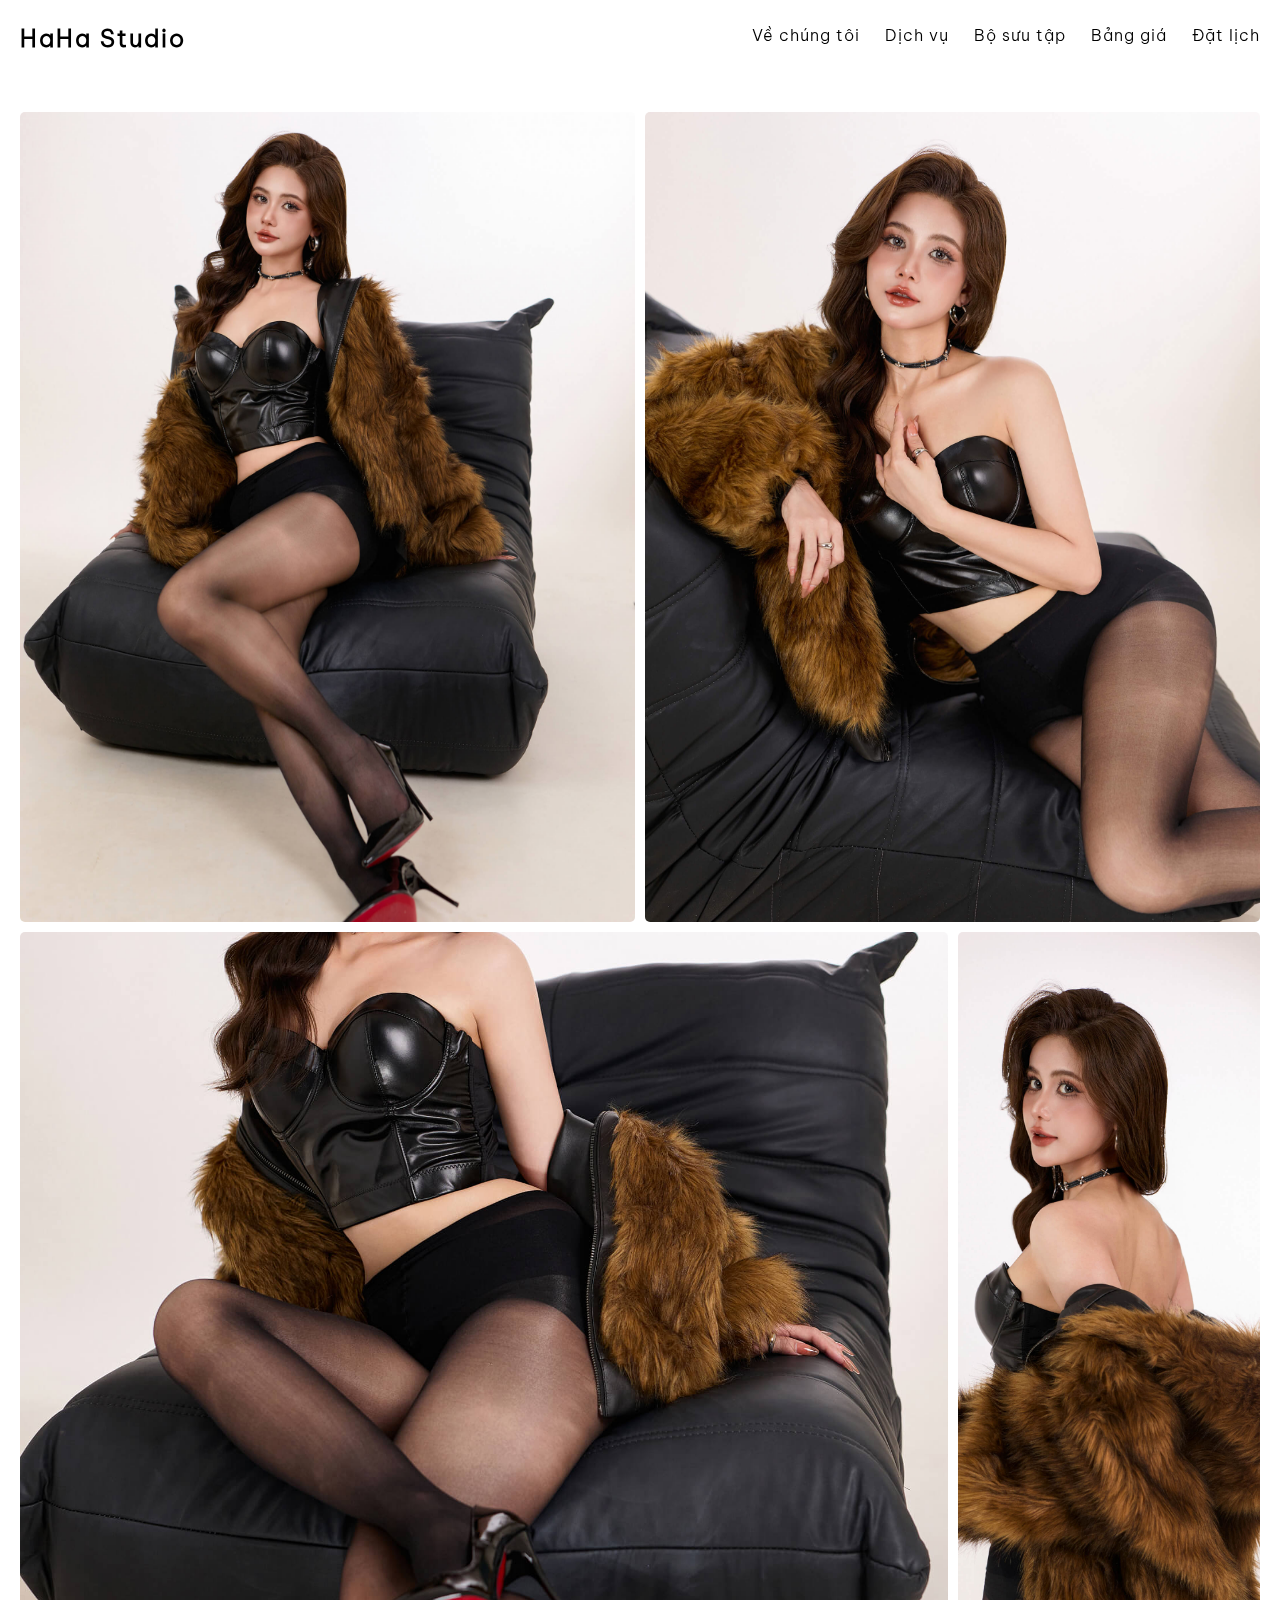
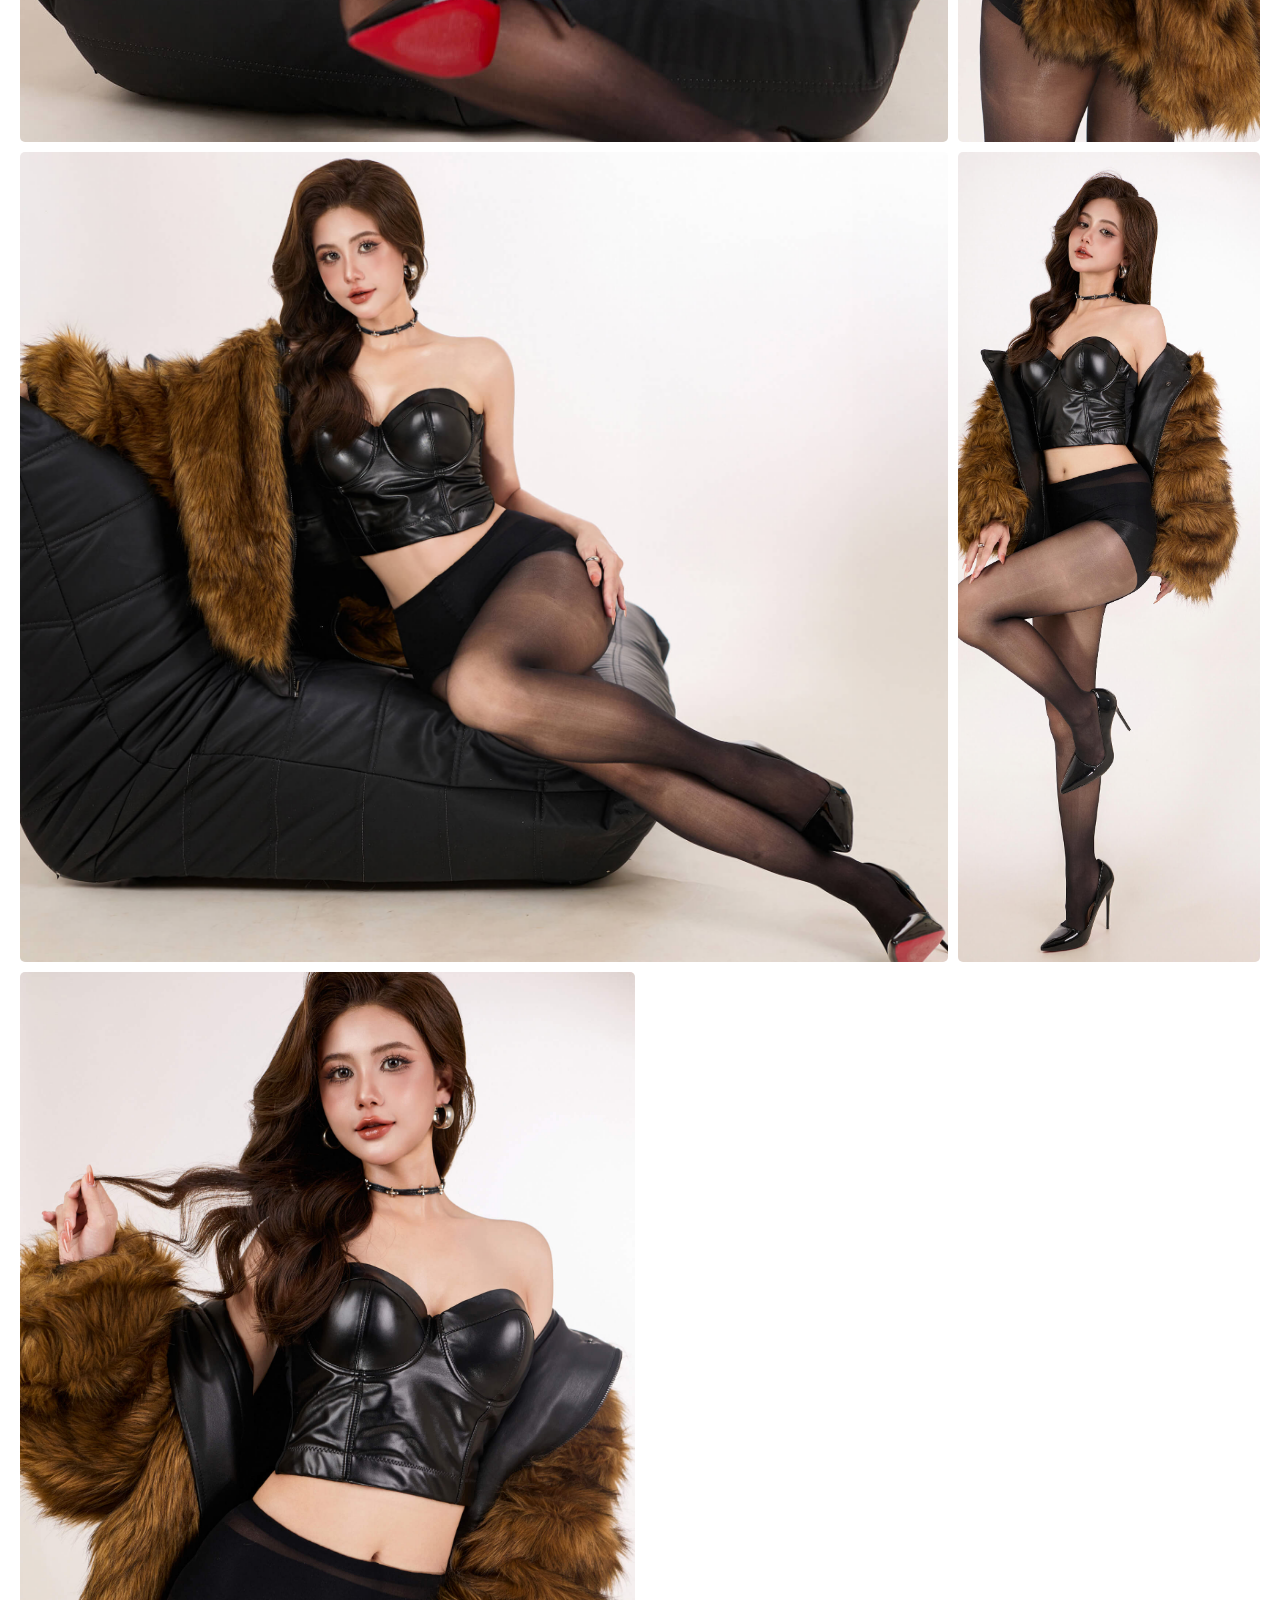
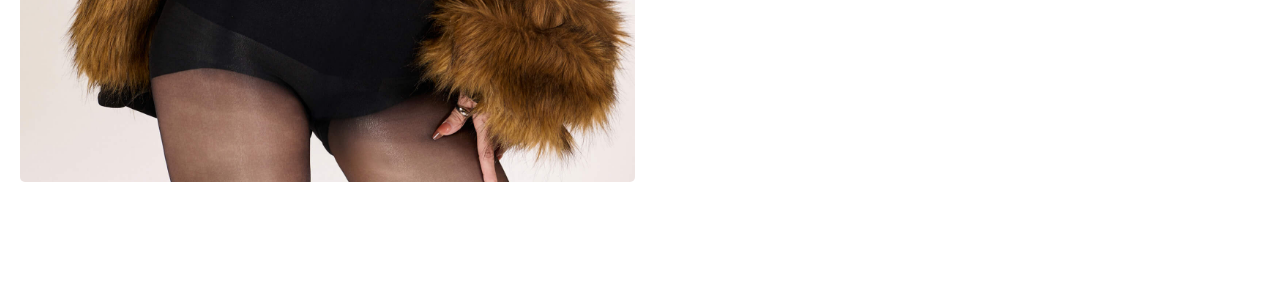
<file: concept-1.html>
<!DOCTYPE html>
<html lang="en">

<head>
    <meta charset="UTF-8">
    <meta name="viewport" content="width=device-width, initial-scale=1.0">
    <meta name="description" content="">
    <link rel="icon" href="./access/images/favicon.png">
    <title>Haha Studio | Concept 1</title>

    <link rel="stylesheet" href="./access/styles/index.css">

    <script src="https://code.jquery.com/jquery-3.7.1.min.js"></script>
    <link rel="stylesheet" href="https://cdn.jsdelivr.net/npm/swiper@11/swiper-bundle.min.css" />
</head>

<body>
    <div id="haha-studio" class="haha-studio-wrapper" >
        <!-- HEADER START -->
        <header class="header-wrapper">
            <div class="container">
                <div class="header-content header-desktop">
                    <div class="logo">
                        <h1>
                            <a href="/">HaHa Studio</a>
                        </h1>
                    </div>
                    <div class="menu-wrapper">
                        <div class="menu-item">
                            <a href="/index.html#about-us">Về chúng tôi</a>
                        </div>
                        <div class="menu-item">
                            <a href="/index.html#service">Dịch vụ</a>
                        </div>
                        <div class="menu-item">
                            <a href="/index.html#collection">Bộ sưu tập</a>
                        </div>
                        <div class="menu-item">
                            <a href="/index.html#price">Bảng giá</a>
                        </div>
                        <div class="menu-item">
                            <a href="/index.html#booking">Đặt lịch</a>
                        </div>
                    </div>
                </div>
            </div>

            <div class="header-mobile header-content">
                <div class="top-wraper">
                    <div class="logo">
                        <h1>
                            <a href="/">HaHa Studio</a>
                        </h1>
                    </div>
                    <div class="button-wraper">
                        <div class="line top"></div>
                        <div class="line middle"></div>
                        <div class="line bottom"></div>
                    </div>
                </div>

                <div class="menu-mobile-wrapper">
                    <div class="bg-overlay"></div>
                    <div class="menu-wrapper">
                        <div class="menu-item">
                            <a href="/index.html#about-us">Về chúng tôi</a>
                        </div>
                        <div class="menu-item">
                            <a href="/index.html#service">Dịch vụ</a>
                        </div>
                        <div class="menu-item">
                            <a href="/index.html#collection">Bộ sưu tập</a>
                        </div>
                        <div class="menu-item">
                            <a href="/index.html#price">Bảng giá</a>
                        </div>
                        <div class="menu-item">
                            <a href="/index.html#booking">Đặt lịch</a>
                        </div>
                    </div>
                </div>
            </div>
        </header>
        <!-- HEADER END -->

        <section class="media-mansonry">
            <div class="grid-wrapper">
                <div class="big"  class="">
                    <img class="preview-img" src="./access/images/concepts/concept-1/7.jpg" alt="" />
                </div>
                <div class="big">
                    <img class="preview-img" src="./access/images/concepts/concept-1/4.jpg" alt="" />
                </div>
                <div class="wide ">
                    <img class="preview-img" src="./access/images/concepts/concept-1/6.jpg" alt="" />
                </div>
                <div class="wide">
                    <img class="preview-img" src="./access/images/concepts/concept-1/5.jpg" alt="" />
                </div>
                <div class="big">
                    <img class="preview-img" src="./access/images/concepts/concept-1/1.jpg" alt="" />
                </div>
                <div class="tall">
                    <img class="preview-img" src="./access/images/concepts/concept-1/2.jpg" alt="" />
                </div>
                <div class="tall">
                    <img class="preview-img" src="./access/images/concepts/concept-1/3.jpg" alt="" />
                </div>
            </div>

            <div class="image-modal" id="image-modal">
                <img class="modal-content" id="modal-img" />
              </div>
        </section>

    </div>

    <!-- JAVASCRIPT START -->
    <script>
        $('.button-wraper').click(function () {
            $(this).toggleClass('active');
            $('.menu-mobile-wrapper').toggleClass('active');
        });

        $(document).ready(function () {
            $('.preview-img').on('click', function () {
                const src = $(this).attr('src');
                $('#modal-img').attr('src', src);
                $('#image-modal').fadeIn(200);
            });

            $('#image-modal').on('click', function (e) {
                if (e.target.id === 'close-modal' || e.target.id === 'image-modal') {
                    $('#image-modal').fadeOut(200);
                }
            });
        });
    </script>
    <!-- JAVASCRIPT END -->
</body>

</html>
</file>
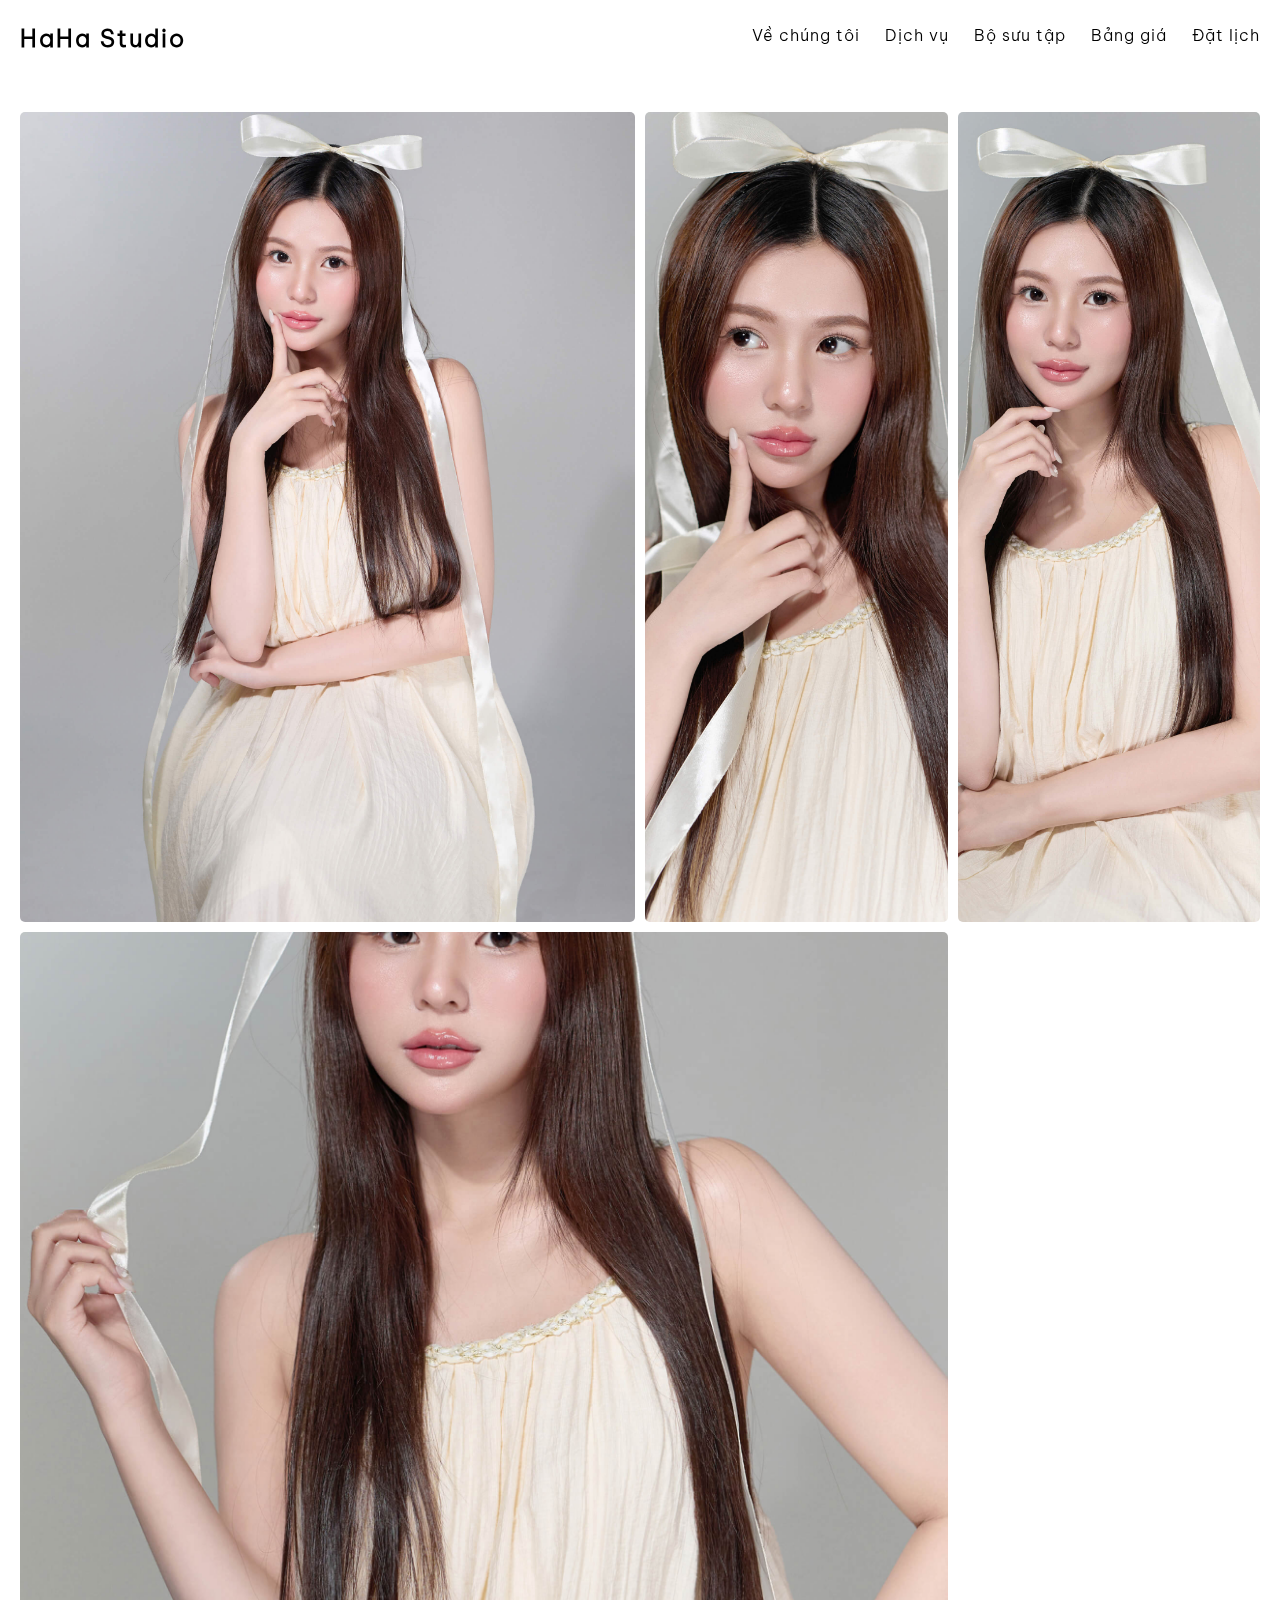
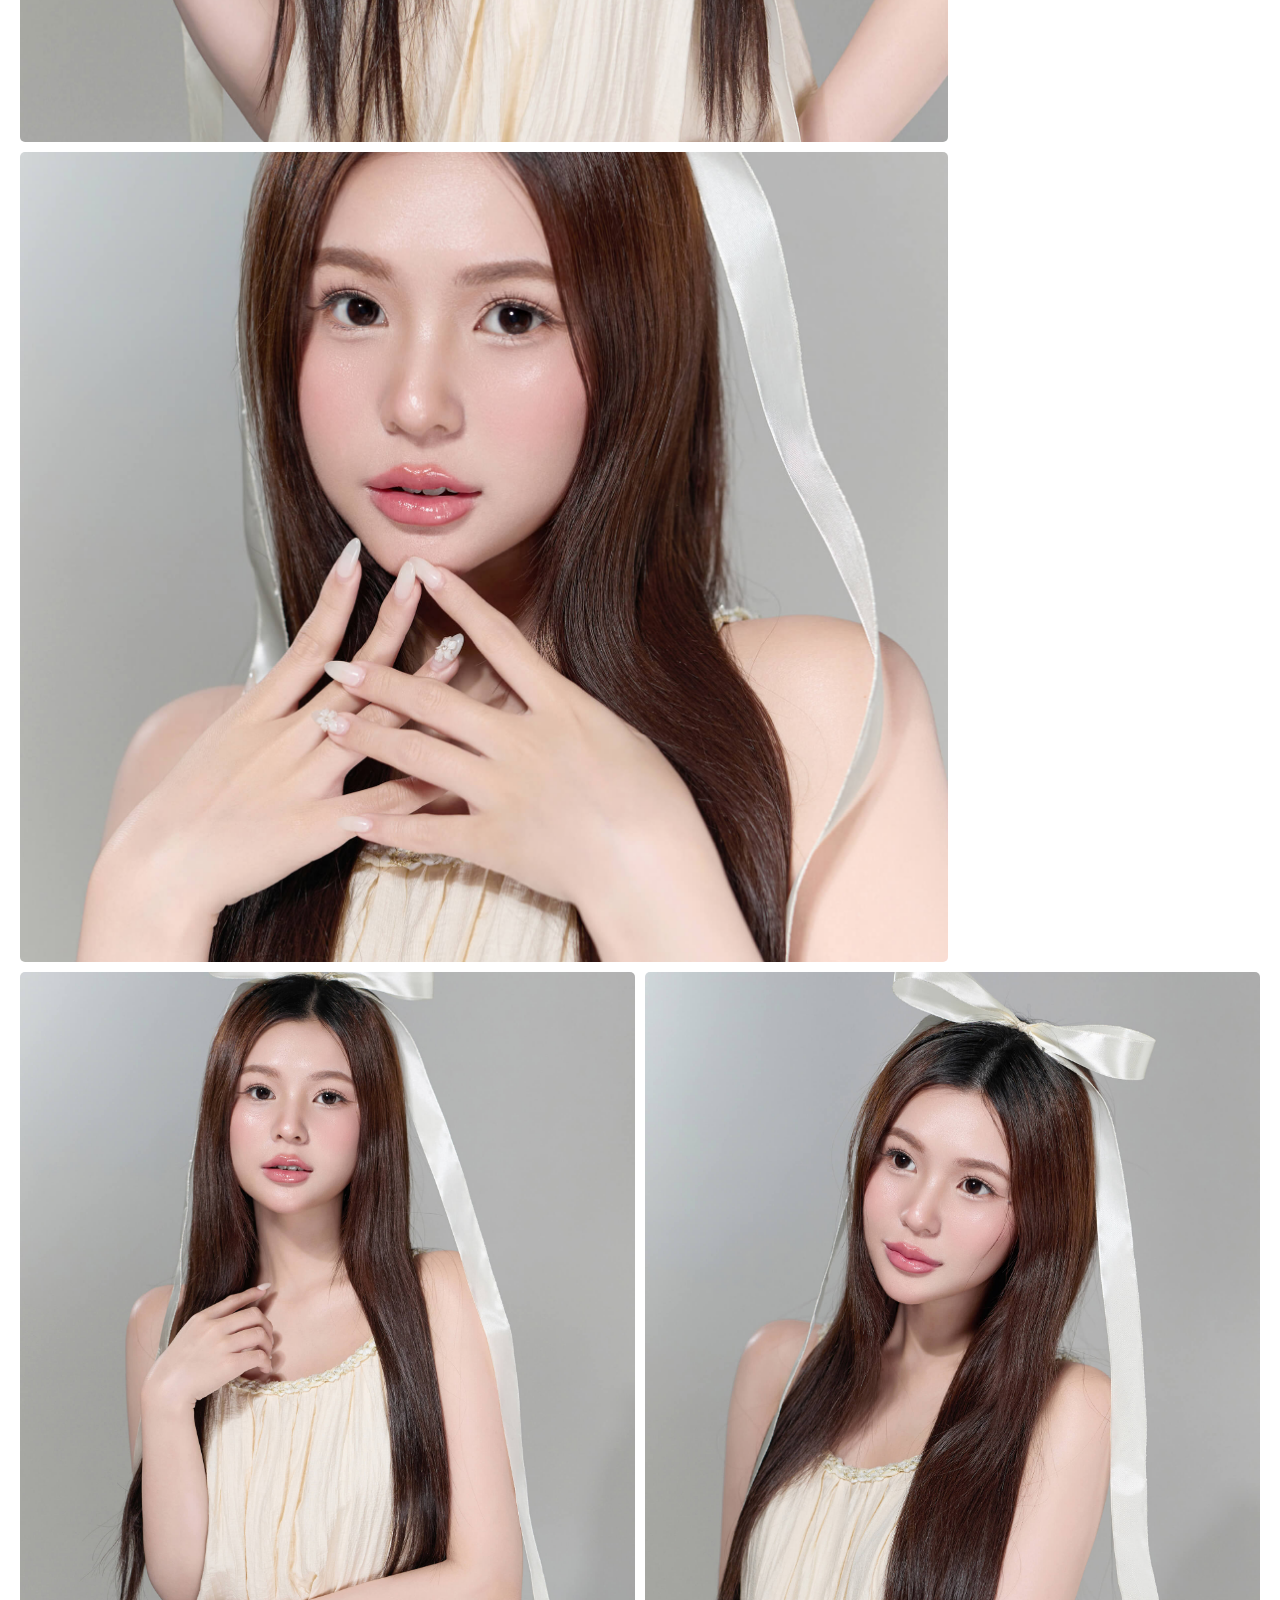
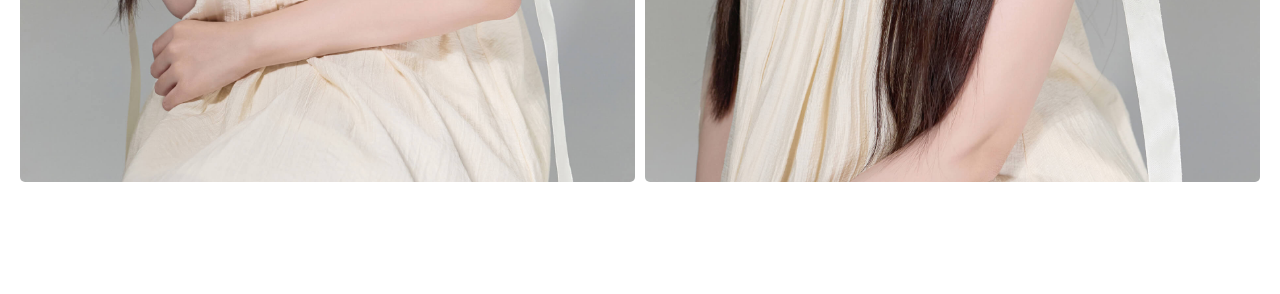
<file: concept-3.html>
<!DOCTYPE html>
<html lang="en">

<head>
    <meta charset="UTF-8">
    <meta name="viewport" content="width=device-width, initial-scale=1.0">
    <meta name="description" content="">
    <link rel="icon" href="./access/images/favicon.png">
    <title>Haha Studio | Concept 3</title>

    <link rel="stylesheet" href="./access/styles/index.css">

    <script src="https://code.jquery.com/jquery-3.7.1.min.js"></script>
    <link rel="stylesheet" href="https://cdn.jsdelivr.net/npm/swiper@11/swiper-bundle.min.css" />
</head>

<body>
    <div id="haha-studio" class="haha-studio-wrapper" >
        <!-- HEADER START -->
        <header class="header-wrapper">
            <div class="container">
                <div class="header-content header-desktop">
                    <div class="logo">
                        <h1>
                            <a href="/">HaHa Studio</a>
                        </h1>
                    </div>
                    <div class="menu-wrapper">
                        <div class="menu-item">
                            <a href="/#about-us">Về chúng tôi</a>
                        </div>
                        <div class="menu-item">
                            <a href="/#service">Dịch vụ</a>
                        </div>
                        <div class="menu-item">
                            <a href="/#collection">Bộ sưu tập</a>
                        </div>
                        <div class="menu-item">
                            <a href="/#price">Bảng giá</a>
                        </div>
                        <div class="menu-item">
                            <a href="/#booking">Đặt lịch</a>
                        </div>
                    </div>
                </div>
            </div>

            <div class="header-mobile header-content">
                <div class="top-wraper">
                    <div class="logo">
                        <h1>
                            <a href="/">HaHa Studio</a>
                        </h1>
                    </div>
                    <div class="button-wraper">
                        <div class="line top"></div>
                        <div class="line middle"></div>
                        <div class="line bottom"></div>
                    </div>
                </div>

                <div class="menu-mobile-wrapper">
                    <div class="bg-overlay"></div>
                    <div class="menu-wrapper">
                        <div class="menu-item">
                            <a href="/#about-us">Về chúng tôi</a>
                        </div>
                        <div class="menu-item">
                            <a href="/#service">Dịch vụ</a>
                        </div>
                        <div class="menu-item">
                            <a href="/#collection">Bộ sưu tập</a>
                        </div>
                        <div class="menu-item">
                            <a href="/#price">Bảng giá</a>
                        </div>
                        <div class="menu-item">
                            <a href="/#booking">Đặt lịch</a>
                        </div>
                    </div>
                </div>
            </div>
        </header>
        <!-- HEADER END -->

        <section class="media-mansonry">
            <div class="grid-wrapper">
                <div class="big"  class="">
                    <img class="preview-img" src="./access/images/concepts/concept-3/1.jpg" alt="" />
                </div>
                <div class="tall">
                    <img class="preview-img" src="./access/images/concepts/concept-3/2.jpg" alt="" />
                </div>
                <div class="wide ">
                    <img class="preview-img" src="./access/images/concepts/concept-3/3.jpg" alt="" />
                </div>
                <div class="wide">
                    <img class="preview-img" src="./access/images/concepts/concept-3/7.jpg" alt="" />
                </div>
                <div class="tall">
                    <img class="preview-img" src="./access/images/concepts/concept-3/4.jpg" alt="" />
                </div>
                <div class="big">
                    <img class="preview-img" src="./access/images/concepts/concept-3/5.jpg" alt="" />
                </div>
                <div class="big">
                    <img class="preview-img" src="./access/images/concepts/concept-3/6.jpg" alt="" />
                </div>
            </div>

            <div class="image-modal" id="image-modal">
                <img class="modal-content" id="modal-img" />
              </div>
        </section>

    </div>

    <!-- JAVASCRIPT START -->
    <script>
        $('.button-wraper').click(function () {
            $(this).toggleClass('active');
            $('.menu-mobile-wrapper').toggleClass('active');
        });

        $(document).ready(function () {
            $('.preview-img').on('click', function () {
                const src = $(this).attr('src');
                $('#modal-img').attr('src', src);
                $('#image-modal').fadeIn(200);
            });

            $('#image-modal').on('click', function (e) {
                if (e.target.id === 'close-modal' || e.target.id === 'image-modal') {
                    $('#image-modal').fadeOut(200);
                }
            });
        });
    </script>
    <!-- JAVASCRIPT END -->
</body>

</html>
</file>
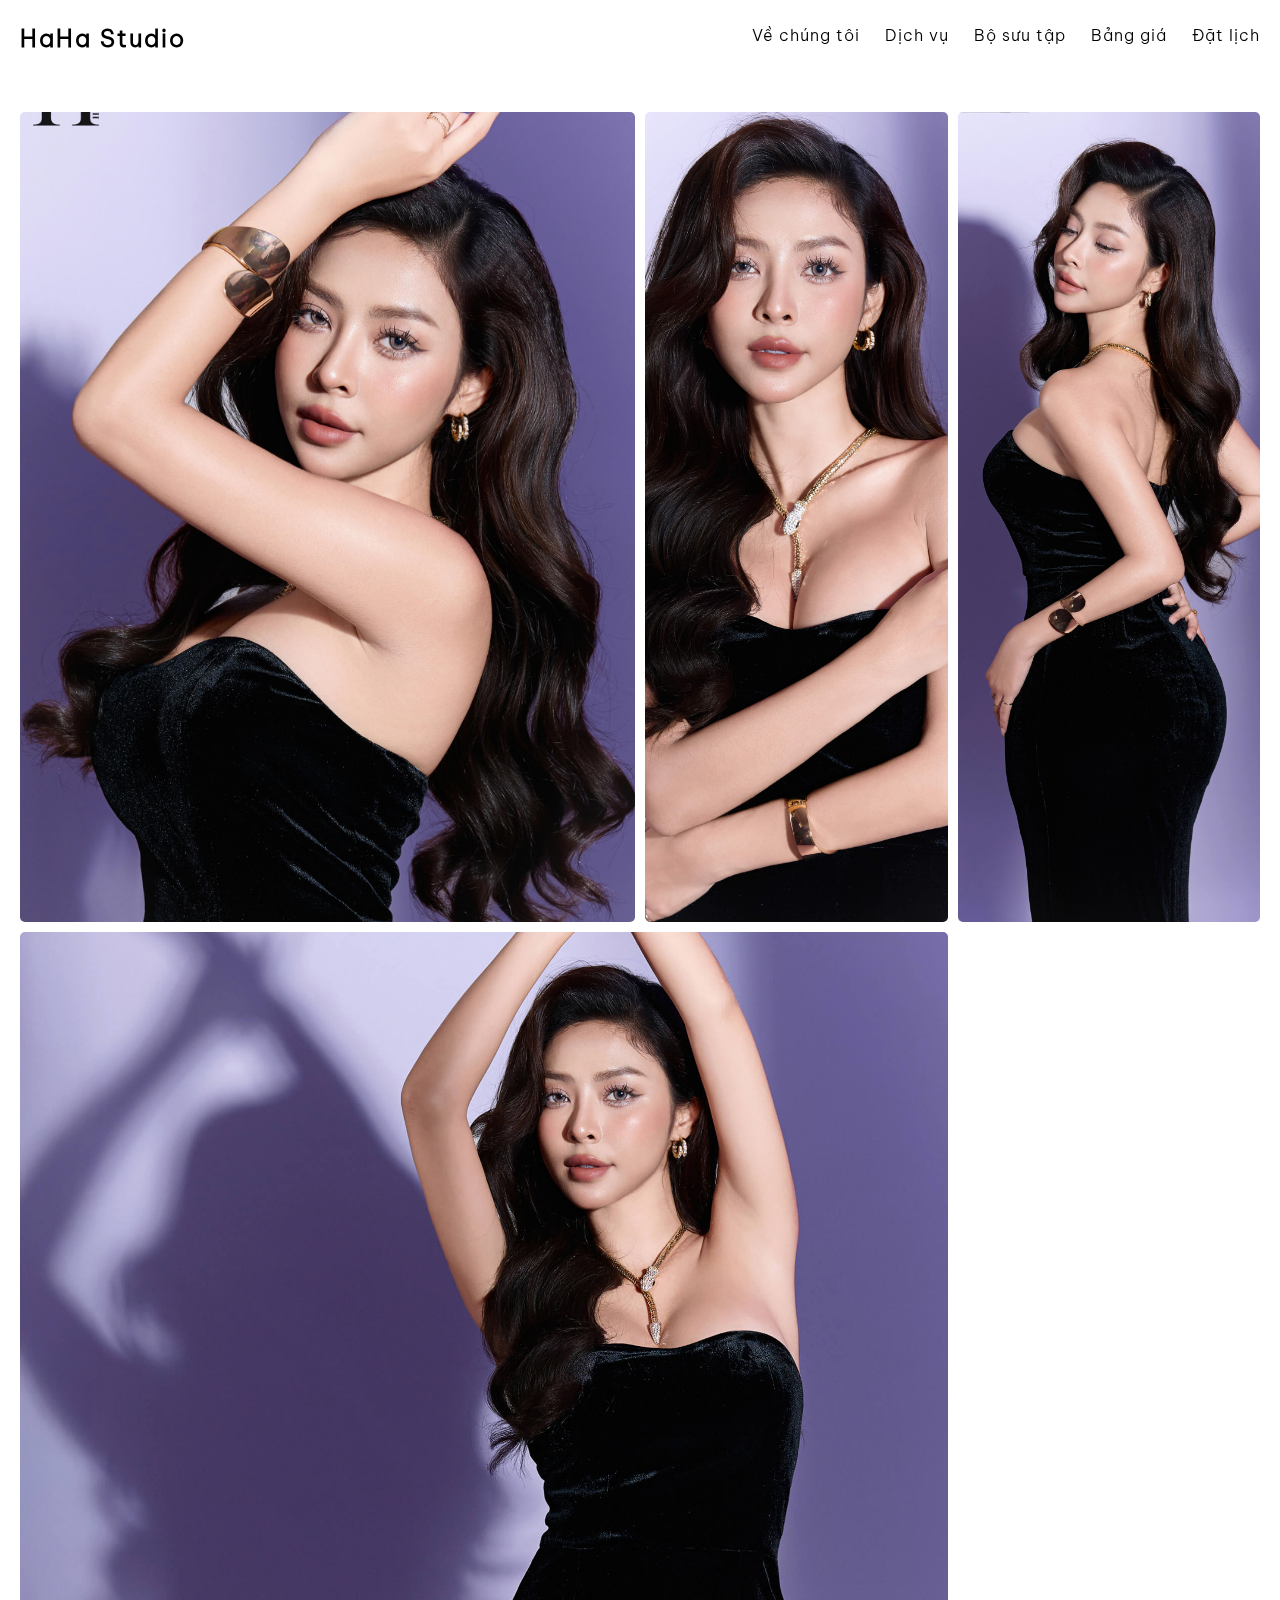
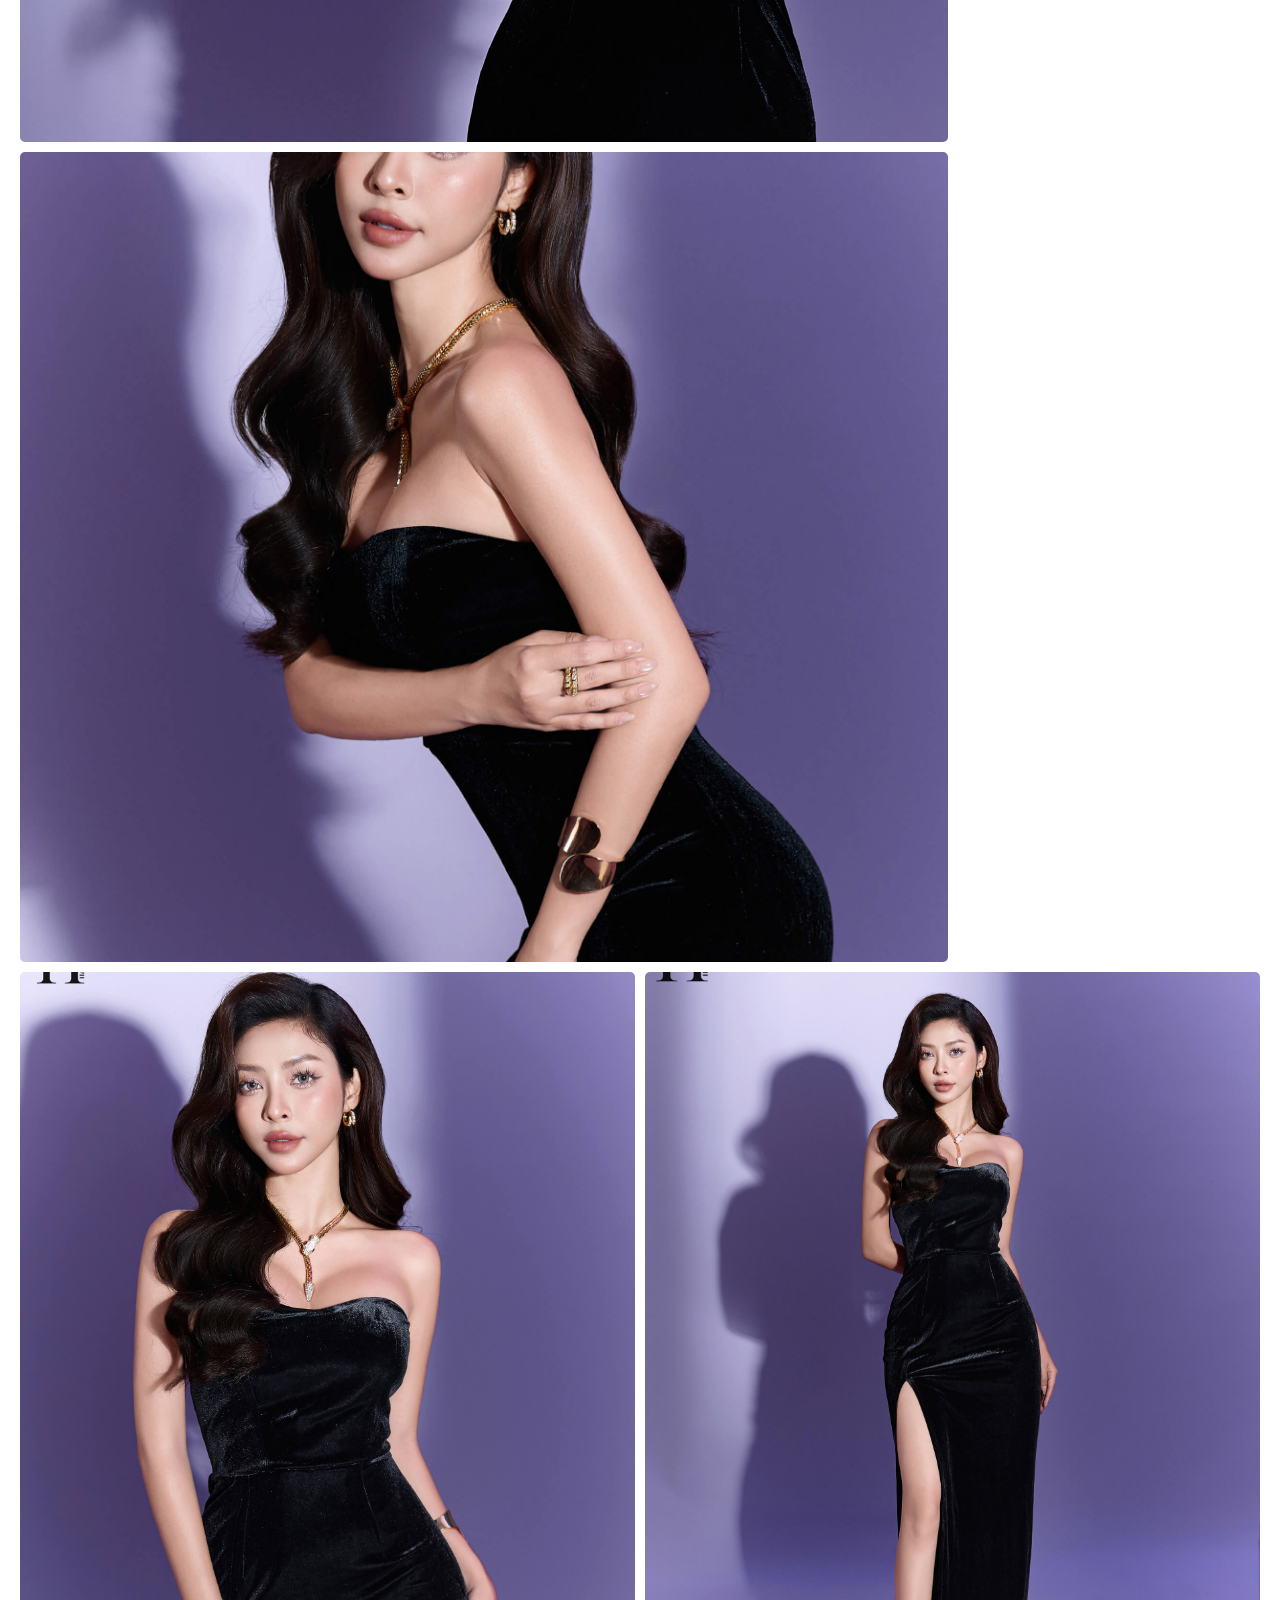
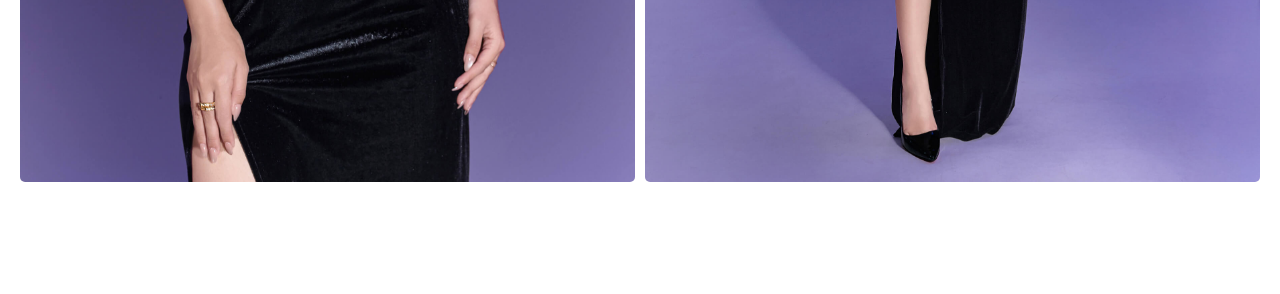
<file: concept-4.html>
<!DOCTYPE html>
<html lang="en">

<head>
    <meta charset="UTF-8">
    <meta name="viewport" content="width=device-width, initial-scale=1.0">
    <meta name="description" content="">
    <link rel="icon" href="./access/images/favicon.png">
    <title>Haha Studio | Concept 4</title>

    <link rel="stylesheet" href="./access/styles/index.css">

    <script src="https://code.jquery.com/jquery-3.7.1.min.js"></script>
    <link rel="stylesheet" href="https://cdn.jsdelivr.net/npm/swiper@11/swiper-bundle.min.css" />
</head>

<body>
    <div id="haha-studio" class="haha-studio-wrapper" >
        <!-- HEADER START -->
        <header class="header-wrapper">
            <div class="container">
                <div class="header-content header-desktop">
                    <div class="logo">
                        <h1>
                            <a href="/">HaHa Studio</a>
                        </h1>
                    </div>
                    <div class="menu-wrapper">
                        <div class="menu-item">
                            <a href="/#about-us">Về chúng tôi</a>
                        </div>
                        <div class="menu-item">
                            <a href="/#service">Dịch vụ</a>
                        </div>
                        <div class="menu-item">
                            <a href="/#collection">Bộ sưu tập</a>
                        </div>
                        <div class="menu-item">
                            <a href="/#price">Bảng giá</a>
                        </div>
                        <div class="menu-item">
                            <a href="/#booking">Đặt lịch</a>
                        </div>
                    </div>
                </div>
            </div>

            <div class="header-mobile header-content">
                <div class="top-wraper">
                    <div class="logo">
                        <h1>
                            <a href="/">HaHa Studio</a>
                        </h1>
                    </div>
                    <div class="button-wraper">
                        <div class="line top"></div>
                        <div class="line middle"></div>
                        <div class="line bottom"></div>
                    </div>
                </div>

                <div class="menu-mobile-wrapper">
                    <div class="bg-overlay"></div>
                    <div class="menu-wrapper">
                        <div class="menu-item">
                            <a href="/#about-us">Về chúng tôi</a>
                        </div>
                        <div class="menu-item">
                            <a href="/#service">Dịch vụ</a>
                        </div>
                        <div class="menu-item">
                            <a href="/#collection">Bộ sưu tập</a>
                        </div>
                        <div class="menu-item">
                            <a href="/#price">Bảng giá</a>
                        </div>
                        <div class="menu-item">
                            <a href="/#booking">Đặt lịch</a>
                        </div>
                    </div>
                </div>
            </div>
        </header>
        <!-- HEADER END -->

        <section class="media-mansonry">
            <div class="grid-wrapper">
                <div class="big"  class="">
                    <img class="preview-img" src="./access/images/concepts/concept-4/1.jpg" alt="" />
                </div>
                <div class="tall">
                    <img class="preview-img" src="./access/images/concepts/concept-4/2.jpg" alt="" />
                </div>
                <div class="wide ">
                    <img class="preview-img" src="./access/images/concepts/concept-4/3.jpg" alt="" />
                </div>
                <div class="wide">
                    <img class="preview-img" src="./access/images/concepts/concept-4/7.jpg" alt="" />
                </div>
                <div class="tall">
                    <img class="preview-img" src="./access/images/concepts/concept-4/4.jpg" alt="" />
                </div>
                <div class="big">
                    <img class="preview-img" src="./access/images/concepts/concept-4/5.jpg" alt="" />
                </div>
                <div class="big">
                    <img class="preview-img" src="./access/images/concepts/concept-4/6.jpg" alt="" />
                </div>
            </div>

            <div class="image-modal" id="image-modal">
                <img class="modal-content" id="modal-img" />
              </div>
        </section>

    </div>

    <!-- JAVASCRIPT START -->
    <script>
        $('.button-wraper').click(function () {
            $(this).toggleClass('active');
            $('.menu-mobile-wrapper').toggleClass('active');
        });

        $(document).ready(function () {
            $('.preview-img').on('click', function () {
                const src = $(this).attr('src');
                $('#modal-img').attr('src', src);
                $('#image-modal').fadeIn(200);
            });

            $('#image-modal').on('click', function (e) {
                if (e.target.id === 'close-modal' || e.target.id === 'image-modal') {
                    $('#image-modal').fadeOut(200);
                }
            });
        });
    </script>
    <!-- JAVASCRIPT END -->
</body>

</html>
</file>
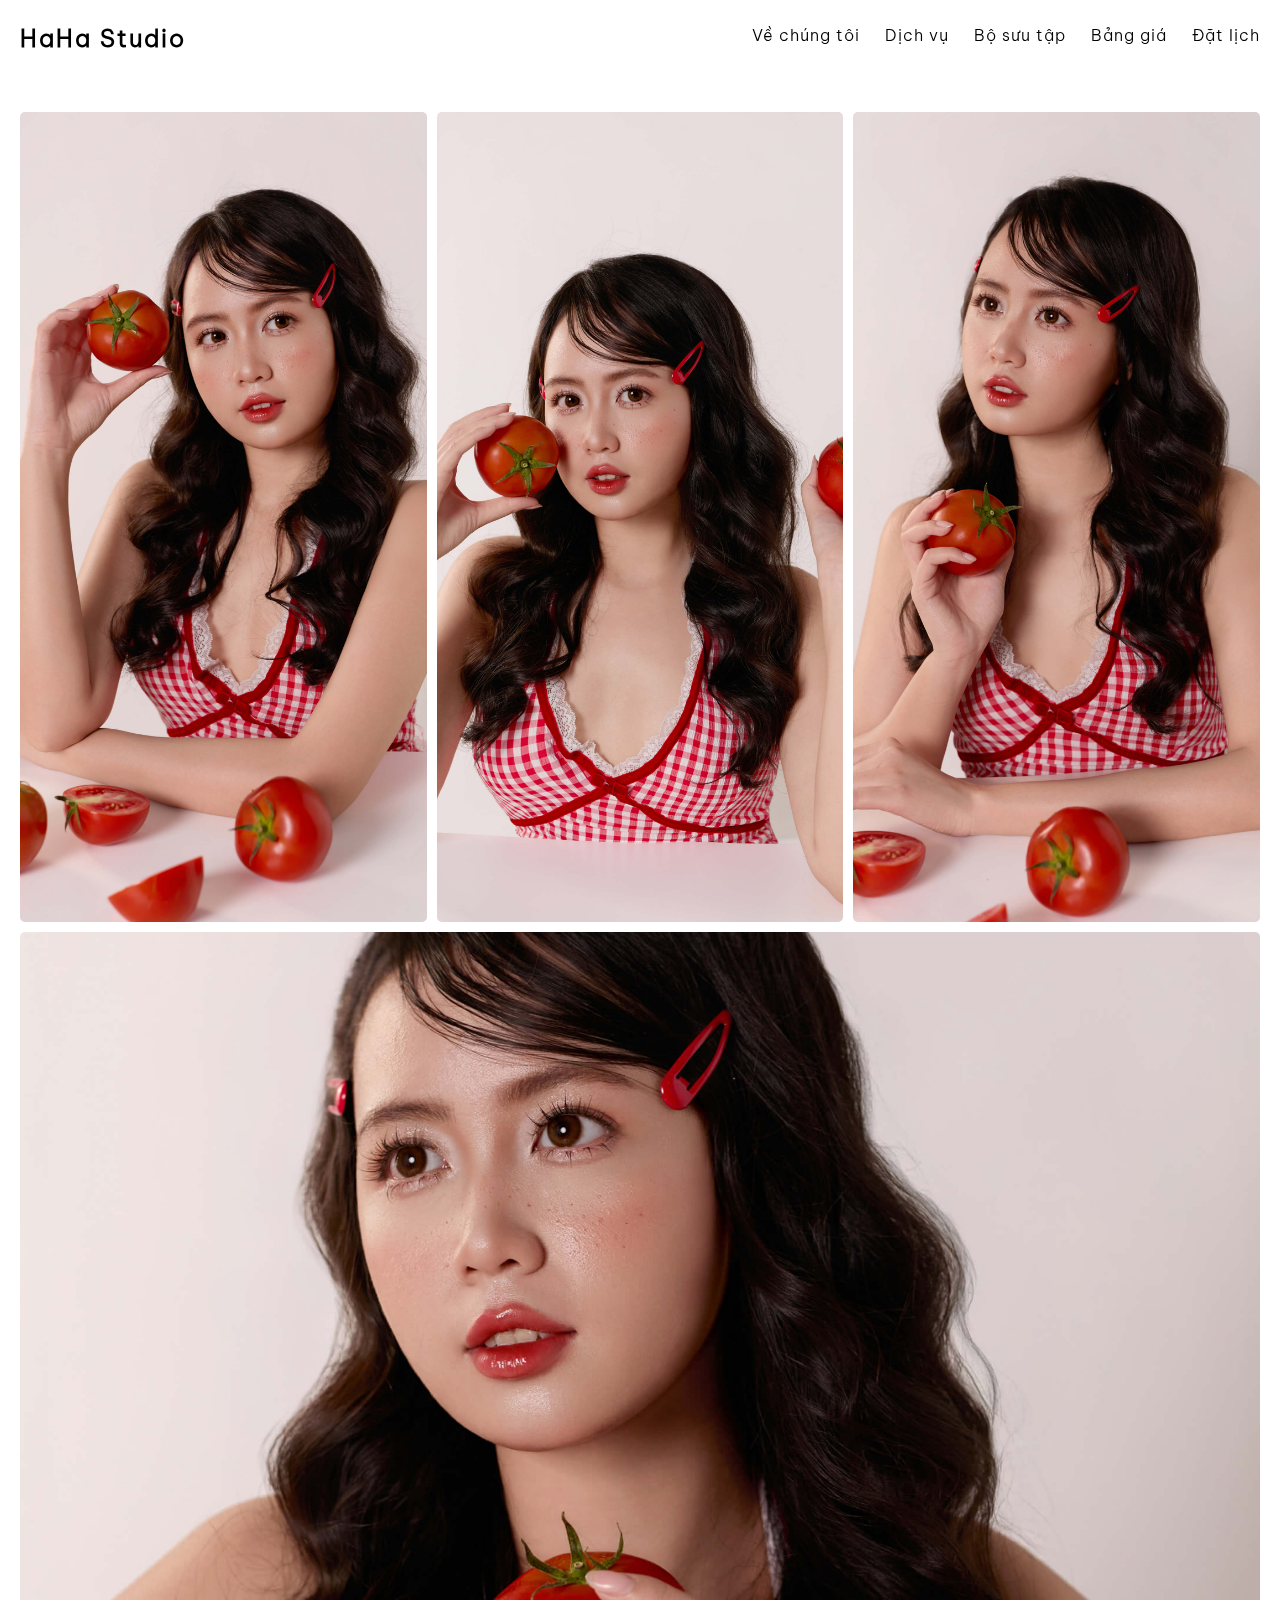
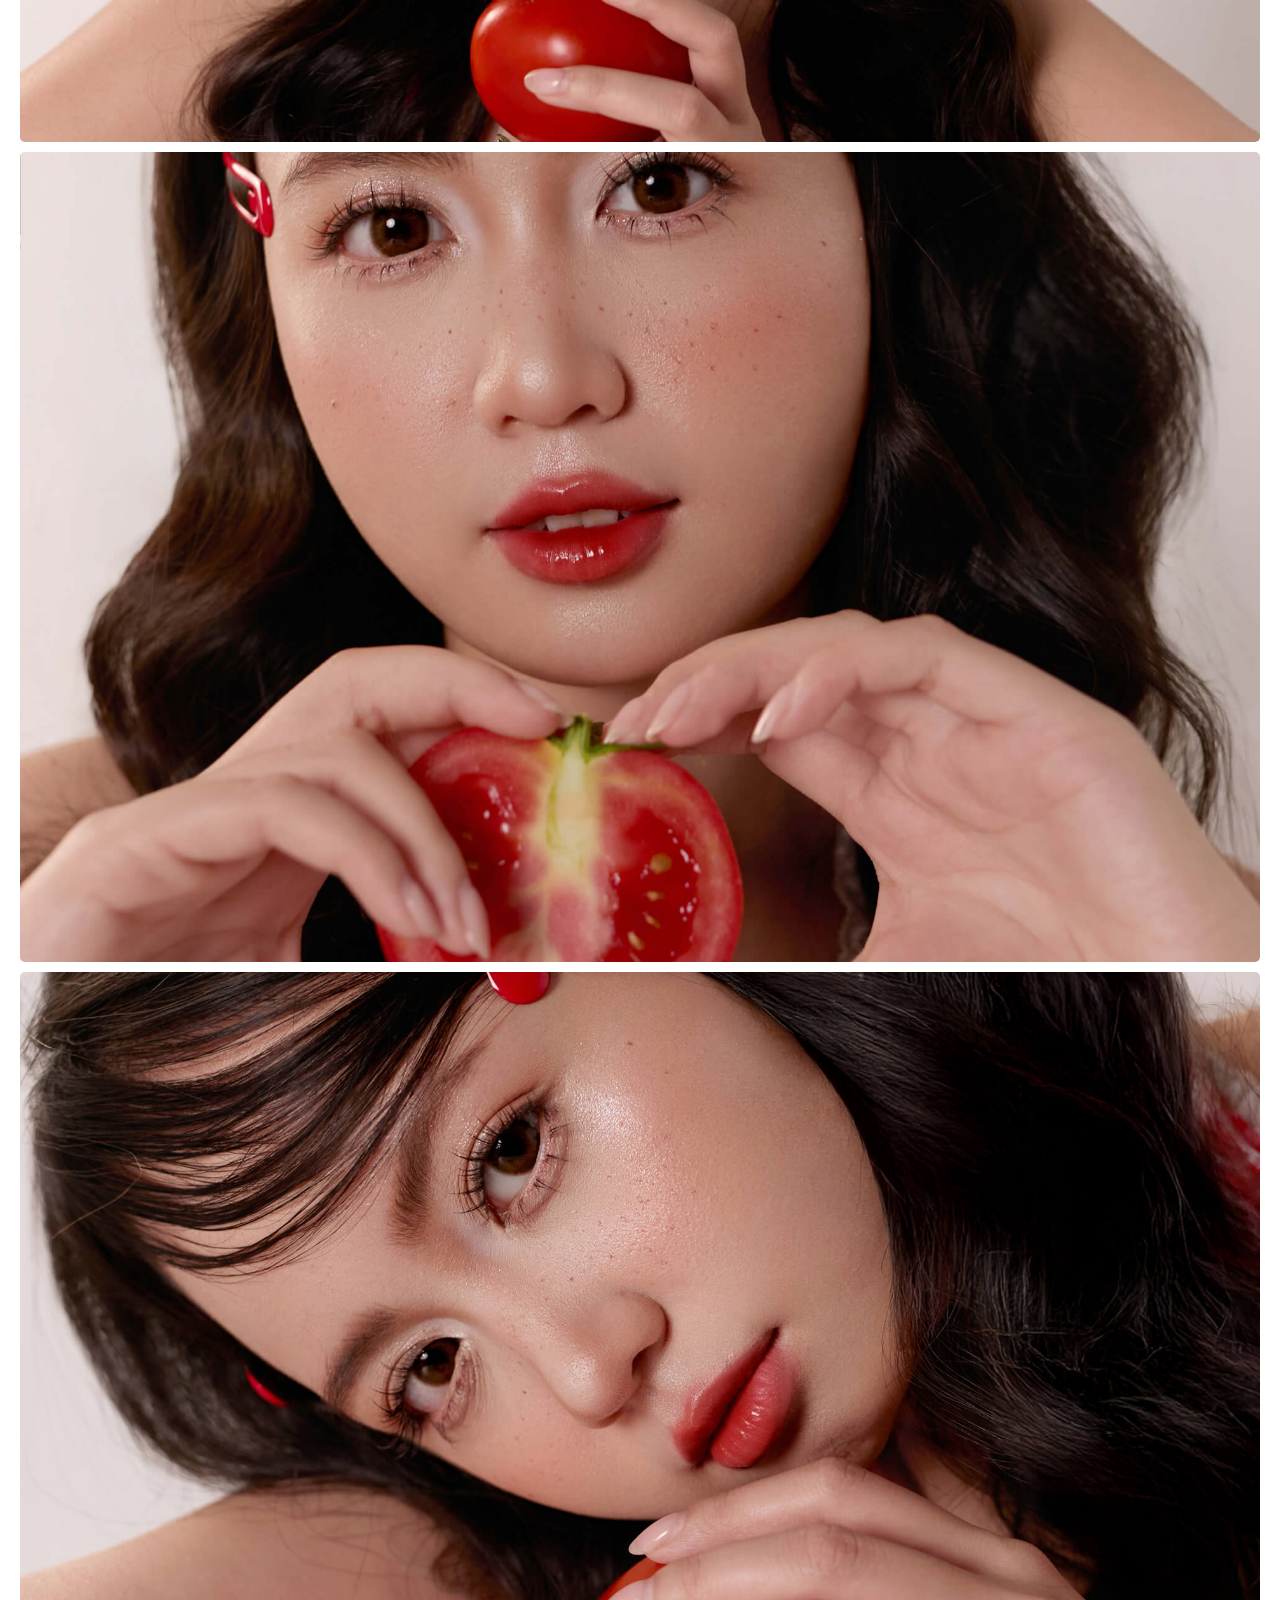
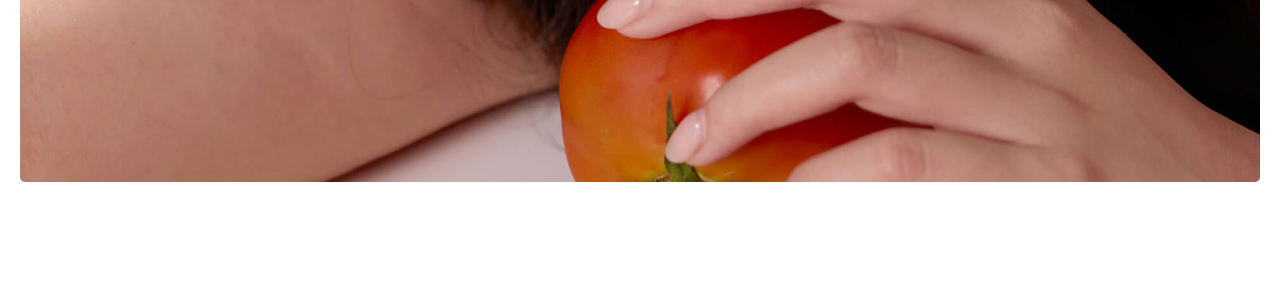
<file: concept-5.html>
<!DOCTYPE html>
<html lang="en">

<head>
    <meta charset="UTF-8">
    <meta name="viewport" content="width=device-width, initial-scale=1.0">
    <meta name="description" content="">
    <link rel="icon" href="./access/images/favicon.png">
    <title>Haha Studio | Concept 5</title>

    <link rel="stylesheet" href="./access/styles/index.css">

    <script src="https://code.jquery.com/jquery-3.7.1.min.js"></script>
    <link rel="stylesheet" href="https://cdn.jsdelivr.net/npm/swiper@11/swiper-bundle.min.css" />
</head>

<body>
    <div id="haha-studio" class="haha-studio-wrapper" >
        <!-- HEADER START -->
        <header class="header-wrapper">
            <div class="container">
                <div class="header-content header-desktop">
                    <div class="logo">
                        <h1>
                            <a href="/">HaHa Studio</a>
                        </h1>
                    </div>
                    <div class="menu-wrapper">
                        <div class="menu-item">
                            <a href="/#about-us">Về chúng tôi</a>
                        </div>
                        <div class="menu-item">
                            <a href="/#service">Dịch vụ</a>
                        </div>
                        <div class="menu-item">
                            <a href="/#collection">Bộ sưu tập</a>
                        </div>
                        <div class="menu-item">
                            <a href="/#price">Bảng giá</a>
                        </div>
                        <div class="menu-item">
                            <a href="/#booking">Đặt lịch</a>
                        </div>
                    </div>
                </div>
            </div>

            <div class="header-mobile header-content">
                <div class="top-wraper">
                    <div class="logo">
                        <h1>
                            <a href="/">HaHa Studio</a>
                        </h1>
                    </div>
                    <div class="button-wraper">
                        <div class="line top"></div>
                        <div class="line middle"></div>
                        <div class="line bottom"></div>
                    </div>
                </div>

                <div class="menu-mobile-wrapper">
                    <div class="bg-overlay"></div>
                    <div class="menu-wrapper">
                        <div class="menu-item">
                            <a href="/#about-us">Về chúng tôi</a>
                        </div>
                        <div class="menu-item">
                            <a href="/#service">Dịch vụ</a>
                        </div>
                        <div class="menu-item">
                            <a href="/#collection">Bộ sưu tập</a>
                        </div>
                        <div class="menu-item">
                            <a href="/#price">Bảng giá</a>
                        </div>
                        <div class="menu-item">
                            <a href="/#booking">Đặt lịch</a>
                        </div>
                    </div>
                </div>
            </div>
        </header>
        <!-- HEADER END -->

        <section class="media-mansonry">
            <div class="grid-wrapper">
                <div class="tall"  class="">
                    <img class="preview-img" src="./access/images/concepts/concept-5/1.jpg" alt="" />
                </div>
                <div class="tall">
                    <img class="preview-img" src="./access/images/concepts/concept-5/2.jpg" alt="" />
                </div>
                <div class="wide ">
                    <img class="preview-img" src="./access/images/concepts/concept-5/3.jpg" alt="" />
                </div>
                <div class="tall">
                    <img class="preview-img" src="./access/images/concepts/concept-5/4.jpg" alt="" />
                </div>
                <div class="wide">
                    <img class="preview-img" src="./access/images/concepts/concept-5/5.jpg" alt="" />
                </div>
                <div class="wide">
                    <img class="preview-img" src="./access/images/concepts/concept-5/6.jpg" alt="" />
                </div>
            </div>

            <div class="image-modal" id="image-modal">
                <img class="modal-content" id="modal-img" />
              </div>
        </section>

    </div>

    <!-- JAVASCRIPT START -->
    <script>
        $('.button-wraper').click(function () {
            $(this).toggleClass('active');
            $('.menu-mobile-wrapper').toggleClass('active');
        });

        $(document).ready(function () {
            $('.preview-img').on('click', function () {
                const src = $(this).attr('src');
                $('#modal-img').attr('src', src);
                $('#image-modal').fadeIn(200);
            });

            $('#image-modal').on('click', function (e) {
                if (e.target.id === 'close-modal' || e.target.id === 'image-modal') {
                    $('#image-modal').fadeOut(200);
                }
            });
        });
    </script>
    <!-- JAVASCRIPT END -->
</body>

</html>
</file>
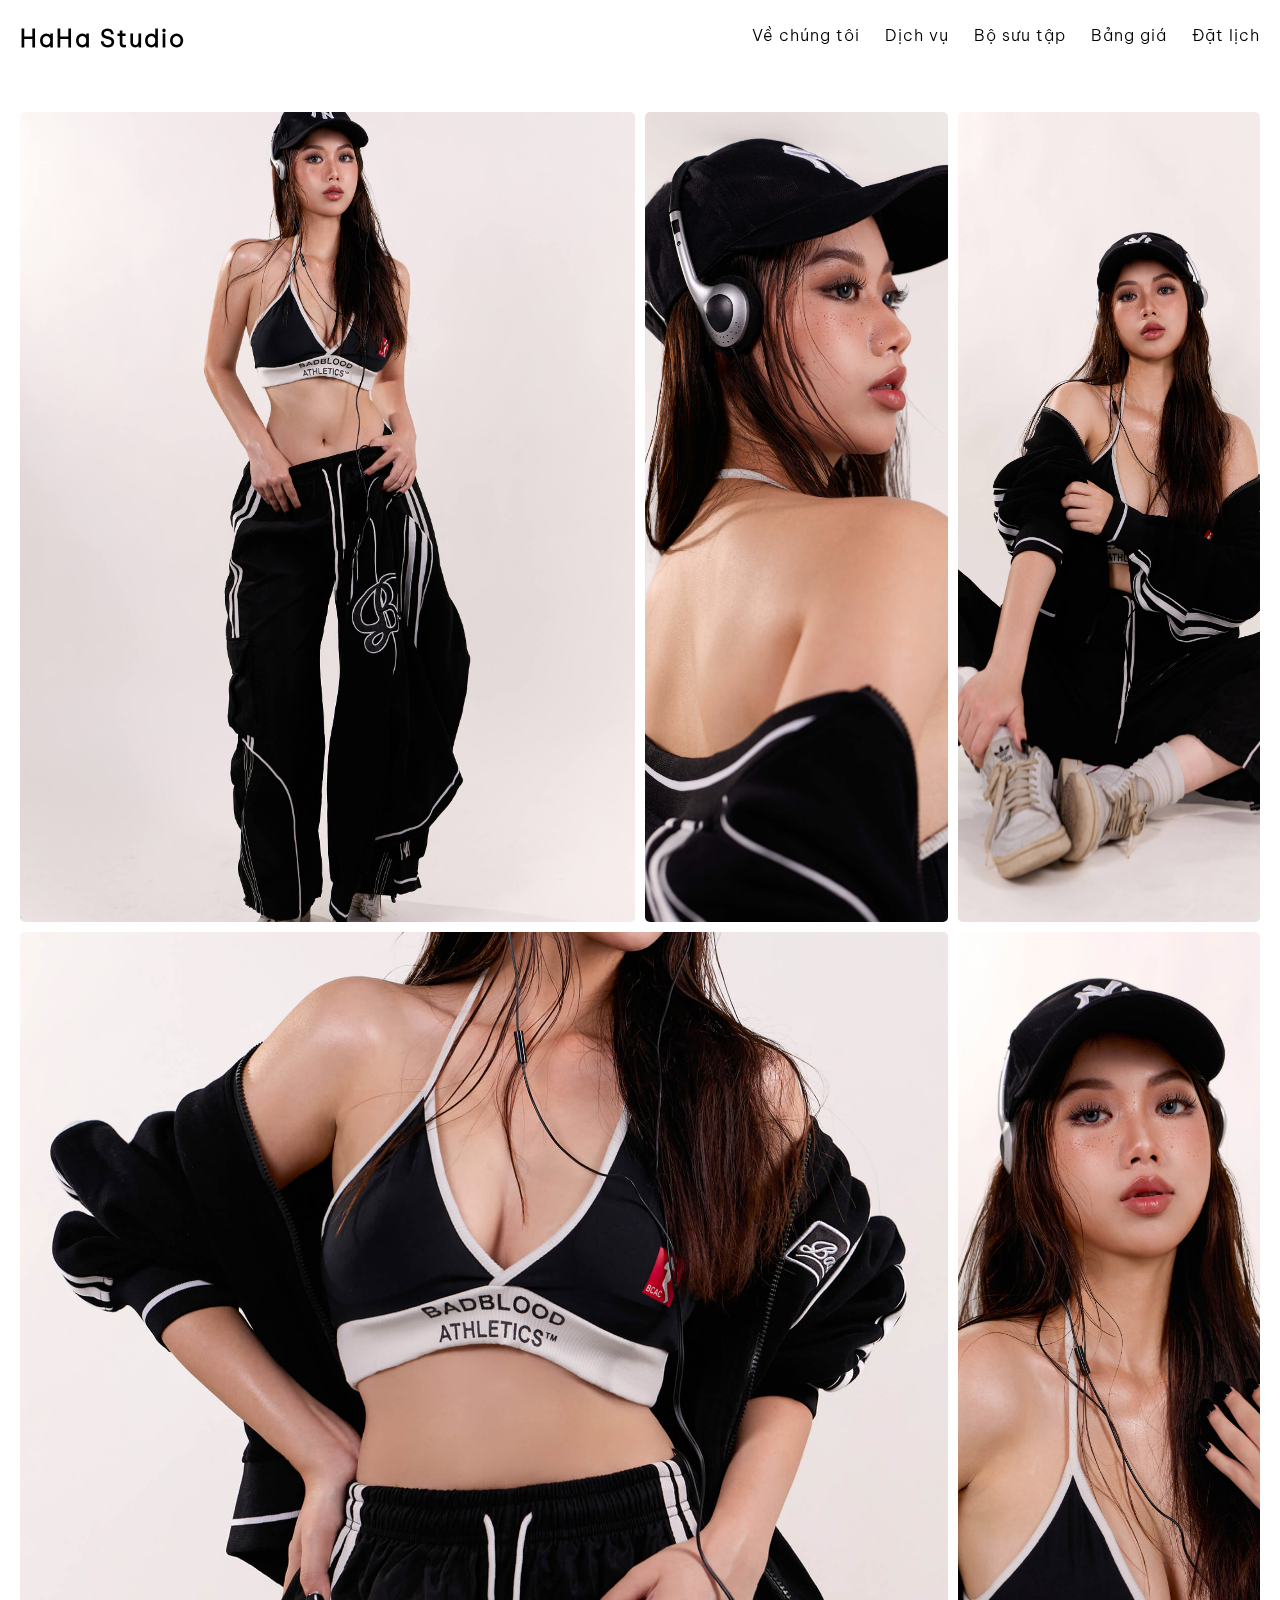
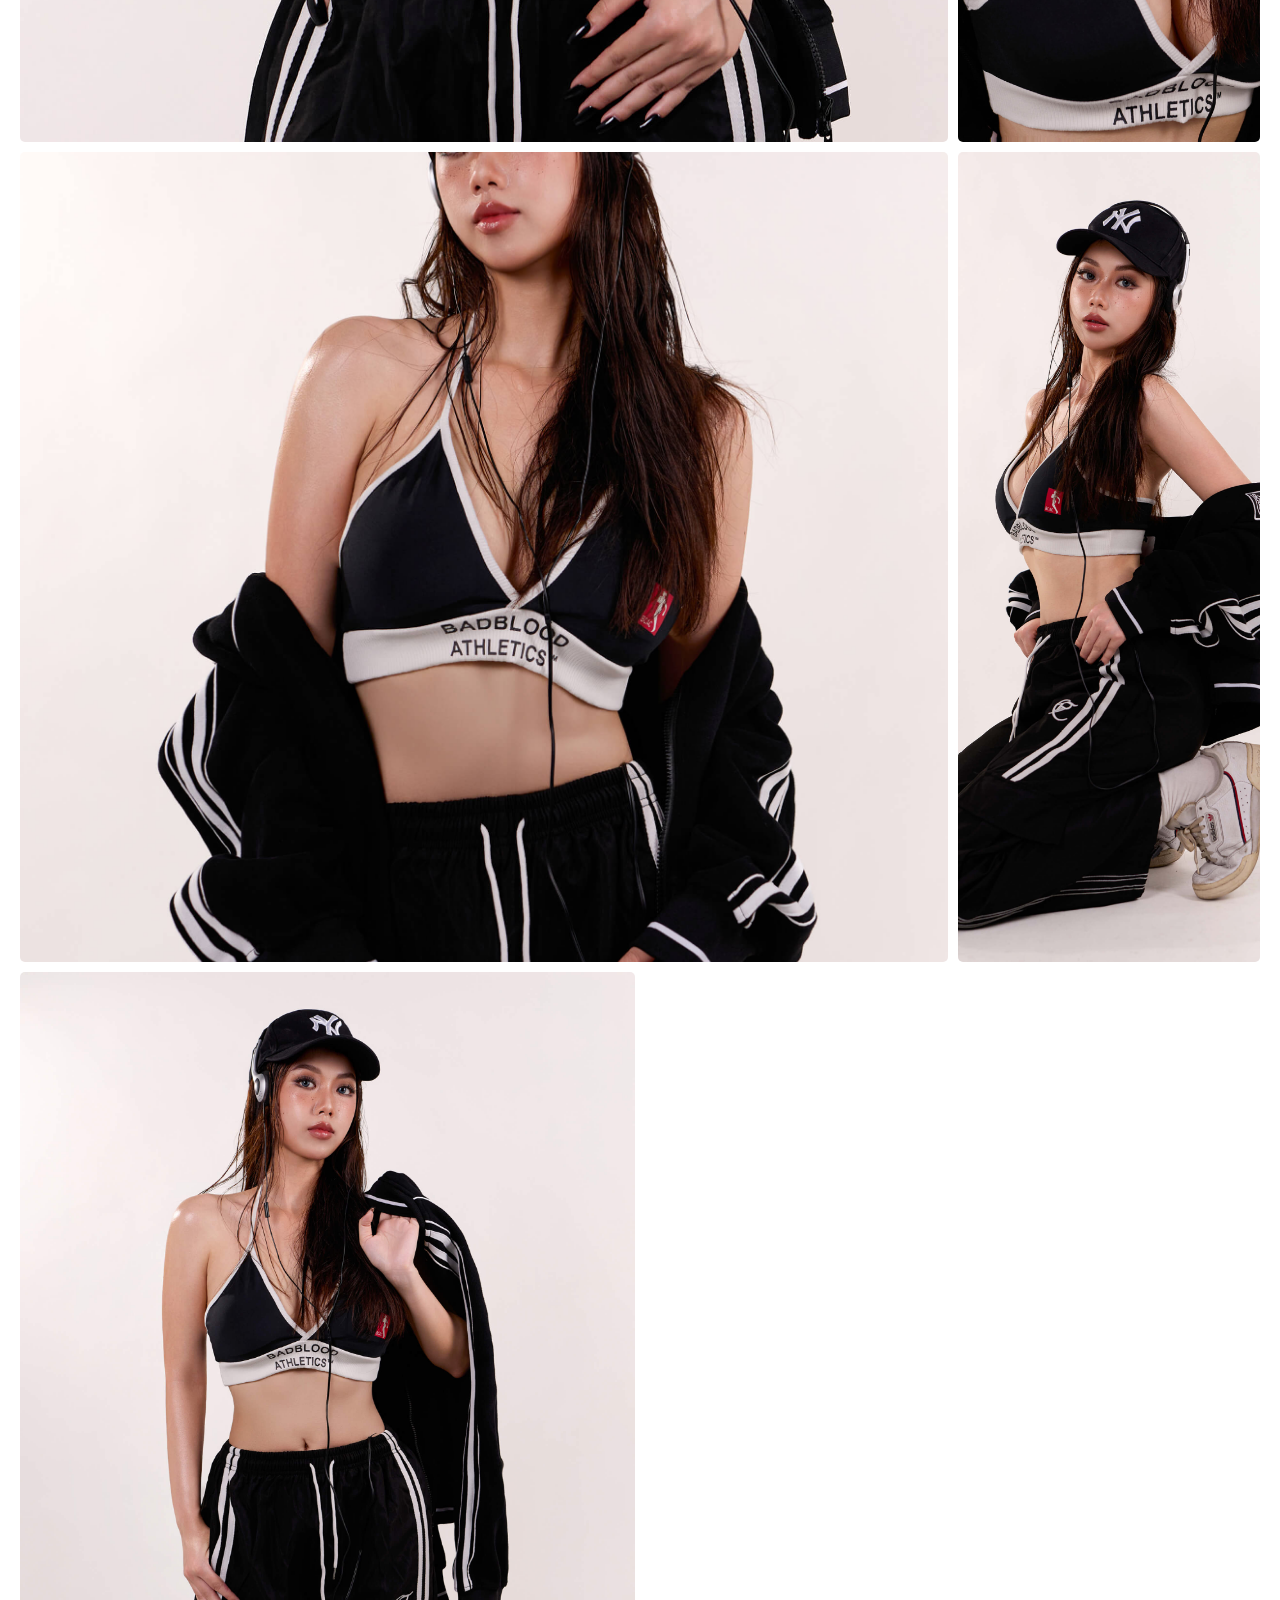
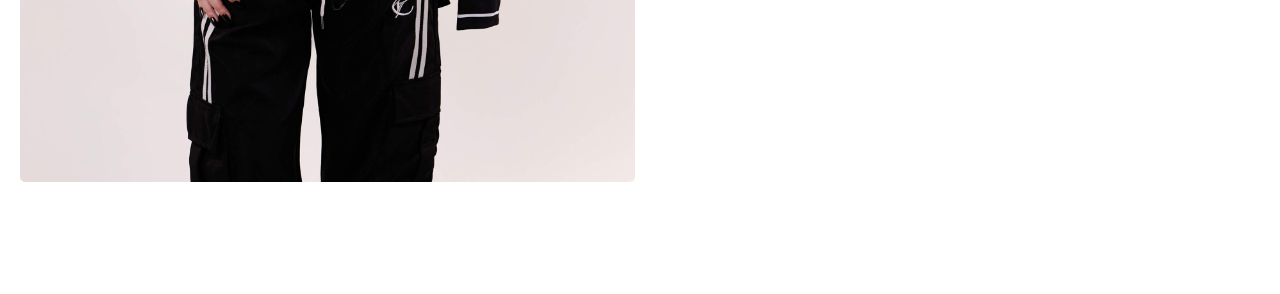
<file: concept-6.html>
<!DOCTYPE html>
<html lang="en">

<head>
    <meta charset="UTF-8">
    <meta name="viewport" content="width=device-width, initial-scale=1.0">
    <meta name="description" content="">
    <link rel="icon" href="./access/images/favicon.png">
    <title>Haha Studio | Concept 6</title>

    <link rel="stylesheet" href="./access/styles/index.css">

    <script src="https://code.jquery.com/jquery-3.7.1.min.js"></script>
    <link rel="stylesheet" href="https://cdn.jsdelivr.net/npm/swiper@11/swiper-bundle.min.css" />
</head>

<body>
    <div id="haha-studio" class="haha-studio-wrapper" >
        <!-- HEADER START -->
        <header class="header-wrapper">
            <div class="container">
                <div class="header-content header-desktop">
                    <div class="logo">
                        <h1>
                            <a href="/">HaHa Studio</a>
                        </h1>
                    </div>
                    <div class="menu-wrapper">
                        <div class="menu-item">
                            <a href="/#about-us">Về chúng tôi</a>
                        </div>
                        <div class="menu-item">
                            <a href="/#service">Dịch vụ</a>
                        </div>
                        <div class="menu-item">
                            <a href="/#collection">Bộ sưu tập</a>
                        </div>
                        <div class="menu-item">
                            <a href="/#price">Bảng giá</a>
                        </div>
                        <div class="menu-item">
                            <a href="/#booking">Đặt lịch</a>
                        </div>
                    </div>
                </div>
            </div>

            <div class="header-mobile header-content">
                <div class="top-wraper">
                    <div class="logo">
                        <h1>
                            <a href="/">HaHa Studio</a>
                        </h1>
                    </div>
                    <div class="button-wraper">
                        <div class="line top"></div>
                        <div class="line middle"></div>
                        <div class="line bottom"></div>
                    </div>
                </div>

                <div class="menu-mobile-wrapper">
                    <div class="bg-overlay"></div>
                    <div class="menu-wrapper">
                        <div class="menu-item">
                            <a href="/#about-us">Về chúng tôi</a>
                        </div>
                        <div class="menu-item">
                            <a href="/#service">Dịch vụ</a>
                        </div>
                        <div class="menu-item">
                            <a href="/#collection">Bộ sưu tập</a>
                        </div>
                        <div class="menu-item">
                            <a href="/#price">Bảng giá</a>
                        </div>
                        <div class="menu-item">
                            <a href="/#booking">Đặt lịch</a>
                        </div>
                    </div>
                </div>
            </div>
        </header>
        <!-- HEADER END -->

        <section class="media-mansonry">
            <div class="grid-wrapper">
                <div class="big"  class="">
                    <img class="preview-img" src="./access/images/concepts/concept-6/1.jpg" alt="" />
                </div>
                <div class="tall">
                    <img class="preview-img" src="./access/images/concepts/concept-6/2.jpg" alt="" />
                </div>
                <div class="wide ">
                    <img class="preview-img" src="./access/images/concepts/concept-6/3.jpg" alt="" />
                </div>
                <div class="wide">
                    <img class="preview-img" src="./access/images/concepts/concept-6/7.jpg" alt="" />
                </div>
                <div class="tall">
                    <img class="preview-img" src="./access/images/concepts/concept-6/4.jpg" alt="" />
                </div>
                <div class="tall">
                    <img class="preview-img" src="./access/images/concepts/concept-6/5.jpg" alt="" />
                </div>
                <div class="tall">
                    <img class="preview-img" src="./access/images/concepts/concept-6/6.jpg" alt="" />
                </div>
                <div class="big">
                    <img class="preview-img" src="./access/images/concepts/concept-6/8.jpg" alt="" />
                </div>
            </div>

            <div class="image-modal" id="image-modal">
                <img class="modal-content" id="modal-img" />
              </div>
        </section>

    </div>

    <!-- JAVASCRIPT START -->
    <script>
        $('.button-wraper').click(function () {
            $(this).toggleClass('active');
            $('.menu-mobile-wrapper').toggleClass('active');
        });

        $(document).ready(function () {
            $('.preview-img').on('click', function () {
                const src = $(this).attr('src');
                $('#modal-img').attr('src', src);
                $('#image-modal').fadeIn(200);
            });

            $('#image-modal').on('click', function (e) {
                if (e.target.id === 'close-modal' || e.target.id === 'image-modal') {
                    $('#image-modal').fadeOut(200);
                }
            });
        });
    </script>
    <!-- JAVASCRIPT END -->
</body>

</html>
</file>
<file: access/styles/index.css>
@font-face {
  font-family: 'BeVietnamPro';
  src: url("../fonts/BeVietnamPro-Light.ttf") format("truetype");
}

:root {
  --bg-color: #111111;
  --title-color: #ffffff;
  --text-color: #ffffff;
  --font-size-title: 24px;
  --font-size-text: 16px;
  --width-container: 1350px;
}

* {
  margin: 0;
  padding: 0;
  -webkit-box-sizing: border-box;
          box-sizing: border-box;
}

*::-webkit-scrollbar {
  display: none;
}

[data-scroll] {
  opacity: 0;
  -webkit-transform: translateY(40px);
          transform: translateY(40px);
  -webkit-transition: all 0.8s ease-out;
  transition: all 0.8s ease-out;
}

[data-scroll].is-inview {
  opacity: 1;
  -webkit-transform: translateY(0);
          transform: translateY(0);
}

.haha-studio-wrapper {
  font-family: 'BeVietnamPro';
  font-weight: 400;
  overflow-x: hidden;
}

.haha-studio-wrapper .container {
  width: 100%;
  max-width: var(--width-container);
  margin: 0px auto;
  padding: 0 20px;
}

@media screen and (max-width: 768px) {
  .haha-studio-wrapper .container {
    padding: 0 15px;
  }
}

.haha-studio-wrapper .title {
  color: black;
  font-size: 24px;
  margin-bottom: 25px;
  text-transform: uppercase;
  font-weight: 700;
  letter-spacing: 2px;
}

@media screen and (max-width: 768px) {
  .haha-studio-wrapper .title {
    font-size: 22px;
  }
}

.haha-studio-wrapper .booking a {
  color: black;
  text-decoration: none;
  font-size: 18px;
  font-weight: 500;
  letter-spacing: 1px;
  -webkit-transition: all 0.3s ease;
  transition: all 0.3s ease;
  text-transform: uppercase;
  white-space: unset;
  background-image: -webkit-gradient(linear, left top, left bottom, from(#f9aa9e), color-stop(98%, #f9aa9e));
  background-image: linear-gradient(to bottom, #f9aa9e 0%, #f9aa9e 98%);
  background-size: 0 1px;
  background-repeat: no-repeat;
  background-position: left 100%;
  -webkit-transition: all 0.3s;
  transition: all 0.3s;
  border: 1px solid gainsboro;
  padding: 7px 10px;
  display: block;
}

.haha-studio-wrapper .booking a:hover {
  -webkit-transition: all 0.3s;
  transition: all 0.3s;
  background-size: 100% 1px;
  border-bottom: 1px solid #f9aa9e;
}

.haha-studio-wrapper span.red {
  background-color: #f9aa9e;
}

.haha-studio-wrapper span.yellow {
  background-color: #f0ff00;
}

.haha-studio-wrapper span.green {
  background-color: #BADA55;
}

.haha-studio-wrapper .header-wrapper {
  position: fixed;
  top: 0;
  left: 0;
  right: 0;
  z-index: 10000;
  -webkit-backdrop-filter: blur(7px);
          backdrop-filter: blur(7px);
}

.haha-studio-wrapper .header-wrapper .header-content {
  display: -webkit-box;
  display: -ms-flexbox;
  display: flex;
  -webkit-box-pack: justify;
      -ms-flex-pack: justify;
          justify-content: space-between;
  -webkit-box-align: center;
      -ms-flex-align: center;
          align-items: center;
  padding: 15px 0;
}

@media screen and (max-width: 769px) {
  .haha-studio-wrapper .header-wrapper .header-content.header-desktop {
    display: none;
  }
}

@media screen and (min-width: 769px) {
  .haha-studio-wrapper .header-wrapper .header-content.header-mobile {
    display: none;
  }
}

.haha-studio-wrapper .header-wrapper .header-content .logo h1 a {
  font-size: 24px;
  font-weight: 600;
  color: black;
  letter-spacing: 2px;
  text-decoration: none;
}

.haha-studio-wrapper .header-wrapper .header-content .menu-wrapper {
  display: -webkit-box;
  display: -ms-flexbox;
  display: flex;
  -webkit-box-align: center;
      -ms-flex-align: center;
          align-items: center;
  -webkit-box-pack: end;
      -ms-flex-pack: end;
          justify-content: flex-end;
  gap: 25px;
}

.haha-studio-wrapper .header-wrapper .header-content .menu-wrapper .menu-item a {
  font-size: 16px;
  font-weight: 500;
  color: black;
  letter-spacing: 1px;
  text-decoration: none;
  white-space: unset;
  background-image: -webkit-gradient(linear, left top, left bottom, from(#000000), color-stop(98%, #000000));
  background-image: linear-gradient(to bottom, #000000 0%, #000000 98%);
  background-size: 0 1px;
  background-repeat: no-repeat;
  background-position: left 100%;
  -webkit-transition: all 0.3s;
  transition: all 0.3s;
  display: -webkit-box;
  display: -ms-flexbox;
  display: flex;
  -webkit-box-align: center;
      -ms-flex-align: center;
          align-items: center;
  -webkit-box-pack: center;
      -ms-flex-pack: center;
          justify-content: center;
  padding: 5px 0;
}

.haha-studio-wrapper .header-wrapper .header-content .menu-wrapper .menu-item a:hover {
  -webkit-transition: all 0.3s;
  transition: all 0.3s;
  background-size: 100% 1px;
}

.haha-studio-wrapper .header-wrapper .header-mobile {
  width: 100%;
  position: relative;
}

.haha-studio-wrapper .header-wrapper .header-mobile .top-wraper {
  display: -webkit-box;
  display: -ms-flexbox;
  display: flex;
  -webkit-box-align: center;
      -ms-flex-align: center;
          align-items: center;
  -webkit-box-pack: justify;
      -ms-flex-pack: justify;
          justify-content: space-between;
  width: 100%;
  padding: 0 10px;
}

.haha-studio-wrapper .header-wrapper .header-mobile .top-wraper .button-wraper {
  display: -webkit-box;
  display: -ms-flexbox;
  display: flex;
  -webkit-box-orient: vertical;
  -webkit-box-direction: normal;
      -ms-flex-direction: column;
          flex-direction: column;
  -webkit-box-pack: justify;
      -ms-flex-pack: justify;
          justify-content: space-between;
  cursor: pointer;
  gap: 5px;
  -webkit-transition: all 0.3s ease;
  transition: all 0.3s ease;
}

.haha-studio-wrapper .header-wrapper .header-mobile .top-wraper .button-wraper .line {
  width: 30px;
  height: 4px;
  border-radius: 10px;
  background: black;
  -webkit-transition: all 0.3s ease;
  transition: all 0.3s ease;
}

.haha-studio-wrapper .header-wrapper .header-mobile .top-wraper .button-wraper.active .top {
  -webkit-transition: all 0.3s ease;
  transition: all 0.3s ease;
  -webkit-transform: rotate(45deg) translateY(12.5px);
          transform: rotate(45deg) translateY(12.5px);
}

.haha-studio-wrapper .header-wrapper .header-mobile .top-wraper .button-wraper.active .middle {
  opacity: 0;
  -webkit-transition: all 0.3s ease;
  transition: all 0.3s ease;
}

.haha-studio-wrapper .header-wrapper .header-mobile .top-wraper .button-wraper.active .bottom {
  -webkit-transition: all 0.3s ease;
  transition: all 0.3s ease;
  -webkit-transform: rotate(-45deg) translateY(-12.5px);
          transform: rotate(-45deg) translateY(-12.5px);
}

.haha-studio-wrapper .header-wrapper .header-mobile .menu-mobile-wrapper {
  position: absolute;
  top: 100%;
  left: 0;
  width: 100%;
  z-index: 1000;
  padding: 15px 10px;
  -webkit-transition: all 0.3s ease;
  transition: all 0.3s ease;
  -webkit-transform: translateX(100%);
          transform: translateX(100%);
  opacity: 0;
  height: 92vh;
  background: rgba(0, 0, 0, 0.2);
}

.haha-studio-wrapper .header-wrapper .header-mobile .menu-mobile-wrapper.active {
  -webkit-transition: all 0.3s ease;
  transition: all 0.3s ease;
  -webkit-transform: translateX(0);
          transform: translateX(0);
  opacity: 1;
}

.haha-studio-wrapper .header-wrapper .header-mobile .menu-mobile-wrapper .bg-overlay {
  position: absolute;
  top: 0;
  left: 0;
  width: 100%;
  height: 100%;
  z-index: 998;
  z-index: 998;
}

.haha-studio-wrapper .header-wrapper .header-mobile .menu-mobile-wrapper .menu-wrapper {
  position: relative;
  z-index: 999;
  -webkit-box-orient: vertical;
  -webkit-box-direction: normal;
      -ms-flex-direction: column;
          flex-direction: column;
}

.haha-studio-wrapper .header-wrapper .header-mobile .menu-mobile-wrapper .menu-wrapper .menu-item a {
  color: white;
}

.haha-studio-wrapper .section-hero .backgound .desktop {
  display: block;
}

.haha-studio-wrapper .section-hero .backgound .mobile {
  display: none;
}

@media screen and (max-width: 768px) {
  .haha-studio-wrapper .section-hero .backgound .desktop {
    display: none;
  }
  .haha-studio-wrapper .section-hero .backgound .mobile {
    display: block;
  }
}

.haha-studio-wrapper .section-about {
  padding: 15px 0;
  margin: 3rem 0;
}

.haha-studio-wrapper .section-about .about-content .content-wraper {
  display: -webkit-box;
  display: -ms-flexbox;
  display: flex;
  -webkit-box-align: stretch;
      -ms-flex-align: stretch;
          align-items: stretch;
  -ms-flex-pack: distribute;
      justify-content: space-around;
}

@media screen and (max-width: 768px) {
  .haha-studio-wrapper .section-about .about-content .content-wraper {
    -webkit-box-orient: vertical;
    -webkit-box-direction: normal;
        -ms-flex-direction: column;
            flex-direction: column;
  }
}

.haha-studio-wrapper .section-about .about-content .content-wraper .about-thumb {
  width: 45%;
}

@media screen and (max-width: 768px) {
  .haha-studio-wrapper .section-about .about-content .content-wraper .about-thumb {
    width: 100%;
  }
}

.haha-studio-wrapper .section-about .about-content .content-wraper .about-text {
  width: 55%;
  padding-left: 35px;
  display: -webkit-box;
  display: -ms-flexbox;
  display: flex;
  -webkit-box-orient: vertical;
  -webkit-box-direction: normal;
      -ms-flex-direction: column;
          flex-direction: column;
  -webkit-box-pack: justify;
      -ms-flex-pack: justify;
          justify-content: space-between;
  -webkit-box-align: start;
      -ms-flex-align: start;
          align-items: flex-start;
  padding-bottom: 25px;
}

@media screen and (max-width: 768px) {
  .haha-studio-wrapper .section-about .about-content .content-wraper .about-text {
    width: 100%;
    padding-top: 25px;
    padding-left: 0;
    padding-bottom: 0px;
  }
}

.haha-studio-wrapper .section-about .about-content .content-wraper .about-text h1 {
  font-size: 24px;
  font-weight: 500;
  margin-bottom: 20px;
  text-transform: initial;
}

.haha-studio-wrapper .section-about .about-content .content-wraper .about-text h1 span {
  font-weight: 500;
}

.haha-studio-wrapper .section-about .about-content .content-wraper .about-text p {
  margin-bottom: 10px;
}

.haha-studio-wrapper .section-about .about-content .content-wraper .about-text .booking {
  margin-top: 25px;
}

.haha-studio-wrapper .section-service {
  padding: 15px 0;
  margin: 3rem 0;
}

.haha-studio-wrapper .section-service .service-content .service-wraper {
  display: -webkit-box;
  display: -ms-flexbox;
  display: flex;
  -webkit-box-align: stretch;
      -ms-flex-align: stretch;
          align-items: stretch;
  -ms-flex-pack: distribute;
      justify-content: space-around;
}

@media screen and (max-width: 768px) {
  .haha-studio-wrapper .section-service .service-content .service-wraper {
    -webkit-box-orient: vertical;
    -webkit-box-direction: normal;
        -ms-flex-direction: column;
            flex-direction: column;
  }
}

.haha-studio-wrapper .section-service .service-content .service-wraper .about-thumb {
  width: 45%;
  padding-left: 35px;
}

@media screen and (max-width: 768px) {
  .haha-studio-wrapper .section-service .service-content .service-wraper .about-thumb {
    width: 100%;
    padding-left: 0;
  }
}

.haha-studio-wrapper .section-service .service-content .service-wraper .services {
  width: 55%;
  display: -webkit-box;
  display: -ms-flexbox;
  display: flex;
  -webkit-box-orient: vertical;
  -webkit-box-direction: normal;
      -ms-flex-direction: column;
          flex-direction: column;
  -webkit-box-pack: justify;
      -ms-flex-pack: justify;
          justify-content: space-between;
  -webkit-box-align: start;
      -ms-flex-align: start;
          align-items: flex-start;
}

@media screen and (max-width: 768px) {
  .haha-studio-wrapper .section-service .service-content .service-wraper .services {
    width: 100%;
    padding-left: 0;
    padding-bottom: 25px;
  }
}

.haha-studio-wrapper .section-service .service-content .service-wraper .services .item-service {
  display: -webkit-box;
  display: -ms-flexbox;
  display: flex;
  -webkit-box-align: start;
      -ms-flex-align: start;
          align-items: flex-start;
  -webkit-box-pack: justify;
      -ms-flex-pack: justify;
          justify-content: space-between;
  -webkit-box-orient: vertical;
  -webkit-box-direction: normal;
      -ms-flex-direction: column;
          flex-direction: column;
  width: 100%;
  border-bottom: 1px solid gainsboro;
  padding: 10px 0;
}

.haha-studio-wrapper .section-service .service-content .service-wraper .services .item-service .title-service {
  font-size: 20px;
  margin-bottom: 10px;
}

.haha-studio-wrapper .section-service .service-content .service-wraper .services .item-service .desc-service {
  padding-left: 20px;
}

.haha-studio-wrapper .section-service .service-content .service-wraper .services .item-service .desc-service ul {
  padding-left: 20px;
  width: 100%;
}

.haha-studio-wrapper .section-service .service-content .service-wraper .services .item-service .desc-service ul li {
  list-style: circle;
  font-size: 16px;
  font-weight: 500;
  margin-bottom: 10px;
}

.haha-studio-wrapper .section-concept {
  padding: 15px 0;
  margin-bottom: 3rem;
}

.haha-studio-wrapper .section-concept .concept-wraper {
  display: -webkit-box;
  display: -ms-flexbox;
  display: flex;
  -webkit-box-align: stretch;
      -ms-flex-align: stretch;
          align-items: stretch;
  -webkit-box-pack: start;
      -ms-flex-pack: start;
          justify-content: flex-start;
  -ms-flex-wrap: wrap;
      flex-wrap: wrap;
  gap: 25px;
}

.haha-studio-wrapper .section-concept .concept-wraper .media {
  width: calc((100% - 50px) / 3);
}

@media screen and (max-width: 768px) {
  .haha-studio-wrapper .section-concept .concept-wraper .media {
    width: calc((100% - 25px) / 2);
  }
}

@media screen and (max-width: 500px) {
  .haha-studio-wrapper .section-concept .concept-wraper .media {
    width: 100%;
  }
}

.haha-studio-wrapper .section-concept .concept-wraper .media .thumb {
  padding-bottom: 10px;
  overflow: hidden;
  aspect-ratio: .8;
}

.haha-studio-wrapper .section-concept .concept-wraper .media .thumb img {
  -webkit-transform: scale(1);
          transform: scale(1);
  -webkit-transition: all 0.7s ease;
  transition: all 0.7s ease;
}

.haha-studio-wrapper .section-concept .concept-wraper .media .thumb:hover img {
  -webkit-transform: scale(1.05);
          transform: scale(1.05);
  -webkit-transition: all 0.7s ease;
  transition: all 0.7s ease;
}

.haha-studio-wrapper .section-concept .concept-wraper .media hr {
  margin: 10px 0;
}

.haha-studio-wrapper .section-concept .concept-wraper .media .text h3 {
  text-transform: uppercase;
}

.haha-studio-wrapper .section-price {
  padding: 15px 0;
  margin-bottom: 3rem;
}

.haha-studio-wrapper .section-price .service-wraper {
  display: -webkit-box;
  display: -ms-flexbox;
  display: flex;
  -webkit-box-align: stretch;
      -ms-flex-align: stretch;
          align-items: stretch;
  -webkit-box-pack: center;
      -ms-flex-pack: center;
          justify-content: center;
  -ms-flex-wrap: wrap;
      flex-wrap: wrap;
  gap: 25px;
}

.haha-studio-wrapper .section-price .service-wraper .item-service {
  width: calc((100% - 50px) / 3);
  padding: 50px 25px;
  border: 1px solid gainsboro;
}

@media screen and (max-width: 768px) {
  .haha-studio-wrapper .section-price .service-wraper .item-service {
    width: calc((100% - 25px) / 2);
  }
}

@media screen and (max-width: 500px) {
  .haha-studio-wrapper .section-price .service-wraper .item-service {
    width: 100%;
  }
}

.haha-studio-wrapper .section-price .service-wraper .item-service .title-item {
  font-size: 20px;
  font-weight: 500;
  margin-bottom: 20px;
  text-transform: uppercase;
  text-align: center;
}

.haha-studio-wrapper .section-price .service-wraper .item-service .desc-wraper {
  margin-bottom: 20px;
  padding-left: 20px;
  display: -webkit-box;
  display: -ms-flexbox;
  display: flex;
  -webkit-box-orient: vertical;
  -webkit-box-direction: normal;
      -ms-flex-direction: column;
          flex-direction: column;
  gap: 10px;
}

.haha-studio-wrapper .section-price .service-wraper .item-service .desc-wraper li {
  list-style: circle;
  font-size: 16px;
  font-weight: 500;
  margin-bottom: 10px;
}

.haha-studio-wrapper .section-price .service-wraper .item-service .price-item {
  background-color: gainsboro;
  padding: 10px 0;
  text-align: center;
  text-transform: uppercase;
}

.haha-studio-wrapper .section-contact {
  padding: 15px 0;
  margin-bottom: 3rem;
}

.haha-studio-wrapper .section-contact .contact-wraper {
  display: -webkit-box;
  display: -ms-flexbox;
  display: flex;
  -webkit-box-align: center;
      -ms-flex-align: center;
          align-items: center;
  -ms-flex-pack: distribute;
      justify-content: space-around;
  -ms-flex-wrap: wrap;
      flex-wrap: wrap;
}

.haha-studio-wrapper .section-contact .contact-wraper .media-item {
  width: 60%;
}

@media screen and (max-width: 768px) {
  .haha-studio-wrapper .section-contact .contact-wraper .media-item {
    width: 100%;
    -webkit-box-ordinal-group: 2;
        -ms-flex-order: 1;
            order: 1;
  }
}

.haha-studio-wrapper .section-contact .contact-wraper .contact-items {
  width: 40%;
  padding-right: 25px;
}

@media screen and (max-width: 768px) {
  .haha-studio-wrapper .section-contact .contact-wraper .contact-items {
    width: 100%;
    -webkit-box-ordinal-group: 3;
        -ms-flex-order: 2;
            order: 2;
    padding-top: 25px;
    padding-right: 0;
  }
}

.haha-studio-wrapper .section-contact .contact-wraper .contact-items p {
  font-size: 17px;
  margin-bottom: 10px;
}

.haha-studio-wrapper .section-contact .contact-wraper .contact-items p:first-child {
  font-weight: 600;
  margin-bottom: 25px;
}

.haha-studio-wrapper .section-contact .contact-wraper .contact-items p:last-child {
  margin-bottom: 25px;
}

.haha-studio-wrapper .section-contact .contact-wraper .contact-items .item {
  border: 1px solid gainsboro;
  margin-bottom: 10px;
  background-color: #ffffff;
  -webkit-transition: background-color 0.4s ease;
  transition: background-color 0.4s ease;
}

.haha-studio-wrapper .section-contact .contact-wraper .contact-items .item a {
  color: #000000;
  text-decoration: none;
  padding: 7px 10px;
  display: inline-block;
  -webkit-transition: color 0.4s ease;
  transition: color 0.4s ease;
}

.haha-studio-wrapper .section-contact .contact-wraper .contact-items .item:hover {
  background-color: #f9aa9e;
}

.haha-studio-wrapper .section-contact .contact-wraper .contact-items .item:hover a {
  color: white;
}

.haha-studio-wrapper .media-mansonry {
  margin: 7rem auto;
  padding: 0 20px;
}

.haha-studio-wrapper .media-mansonry .grid-wrapper > div {
  display: -webkit-box;
  display: -ms-flexbox;
  display: flex;
  -webkit-box-pack: center;
      -ms-flex-pack: center;
          justify-content: center;
  -webkit-box-align: center;
      -ms-flex-align: center;
          align-items: center;
  cursor: pointer;
  overflow: hidden;
}

.haha-studio-wrapper .media-mansonry .grid-wrapper > div:hover img {
  -webkit-transform: scale(1.05);
          transform: scale(1.05);
  -webkit-transition: all 0.7s ease;
  transition: all 0.7s ease;
}

.haha-studio-wrapper .media-mansonry .grid-wrapper > div > img {
  width: 100%;
  -webkit-transition: all 0.7s ease;
  transition: all 0.7s ease;
  height: 100%;
  -o-object-fit: cover;
     object-fit: cover;
  border-radius: 5px;
}

.haha-studio-wrapper .media-mansonry .grid-wrapper {
  display: -ms-grid;
  display: grid;
  grid-gap: 10px;
  -ms-grid-columns: (minmax(250px, 1fr))[auto-fit];
      grid-template-columns: repeat(auto-fit, minmax(250px, 1fr));
  grid-auto-rows: 400px;
  grid-auto-flow: dense;
}

.haha-studio-wrapper .media-mansonry .grid-wrapper .wide {
  grid-column: span 3;
  grid-row: span 2;
}

@media screen and (max-width: 768px) {
  .haha-studio-wrapper .media-mansonry .grid-wrapper .wide {
    grid-column: span 1;
    grid-row: span 1;
  }
}

.haha-studio-wrapper .media-mansonry .grid-wrapper .tall {
  grid-row: span 2;
}

@media screen and (max-width: 768px) {
  .haha-studio-wrapper .media-mansonry .grid-wrapper .tall {
    grid-column: span 1;
    grid-row: span 1;
  }
}

.haha-studio-wrapper .media-mansonry .grid-wrapper .big {
  grid-column: span 2;
  grid-row: span 2;
}

@media screen and (max-width: 768px) {
  .haha-studio-wrapper .media-mansonry .grid-wrapper .big {
    grid-column: span 1;
    grid-row: span 1;
  }
}

.haha-studio-wrapper .media-mansonry .image-modal {
  display: none;
  position: fixed;
  z-index: 999999;
  padding-top: 60px;
  left: 0;
  top: 0;
  width: 100%;
  height: 100%;
  overflow: auto;
  background-color: rgba(0, 0, 0, 0.5);
  -webkit-backdrop-filter: blur(7px);
          backdrop-filter: blur(7px);
}

.haha-studio-wrapper .media-mansonry .image-modal .modal-content {
  margin: auto;
  display: block;
  max-width: 90%;
  max-height: 80vh;
  border-radius: 8px;
}

.haha-studio-wrapper .media-mansonry .close-modal {
  position: absolute;
  top: 30px;
  right: 40px;
  color: white;
  font-size: 40px;
  font-weight: bold;
  cursor: pointer;
  z-index: 1001;
}
/*# sourceMappingURL=index.css.map */
</file>
